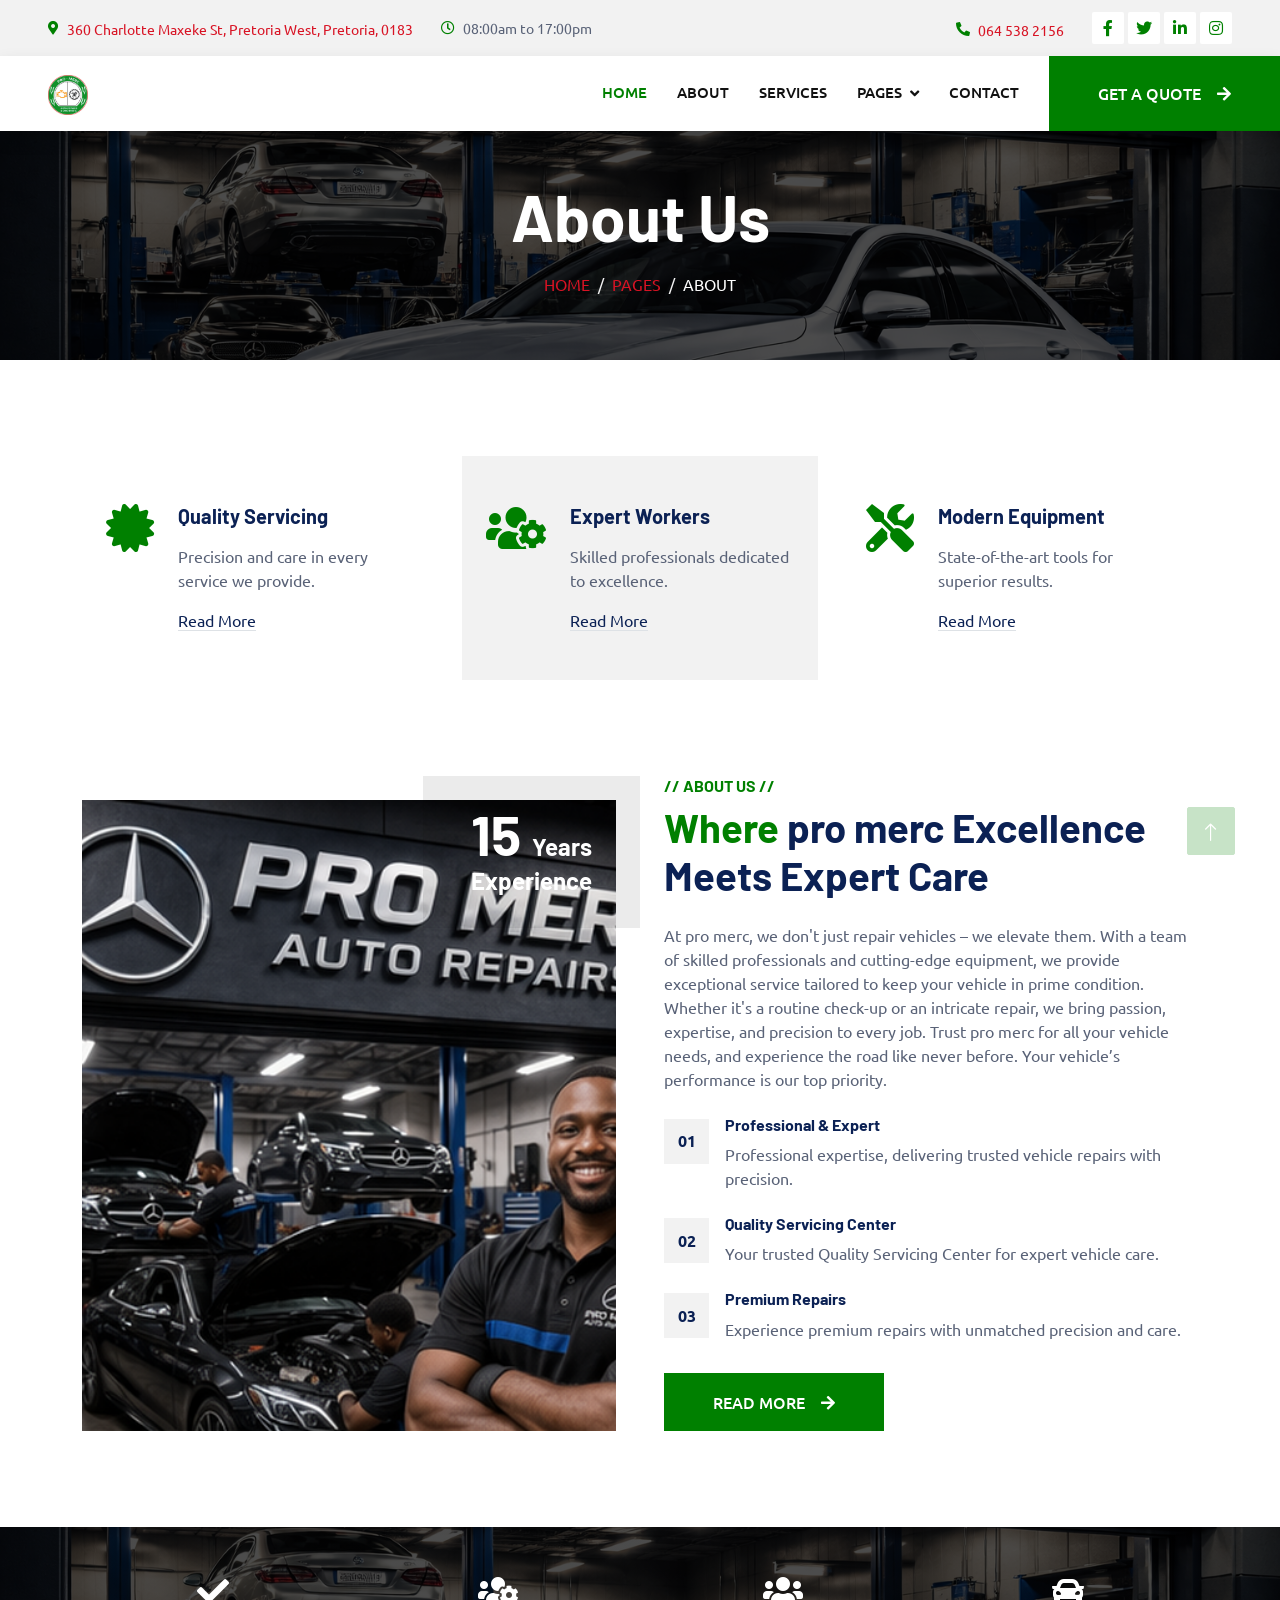
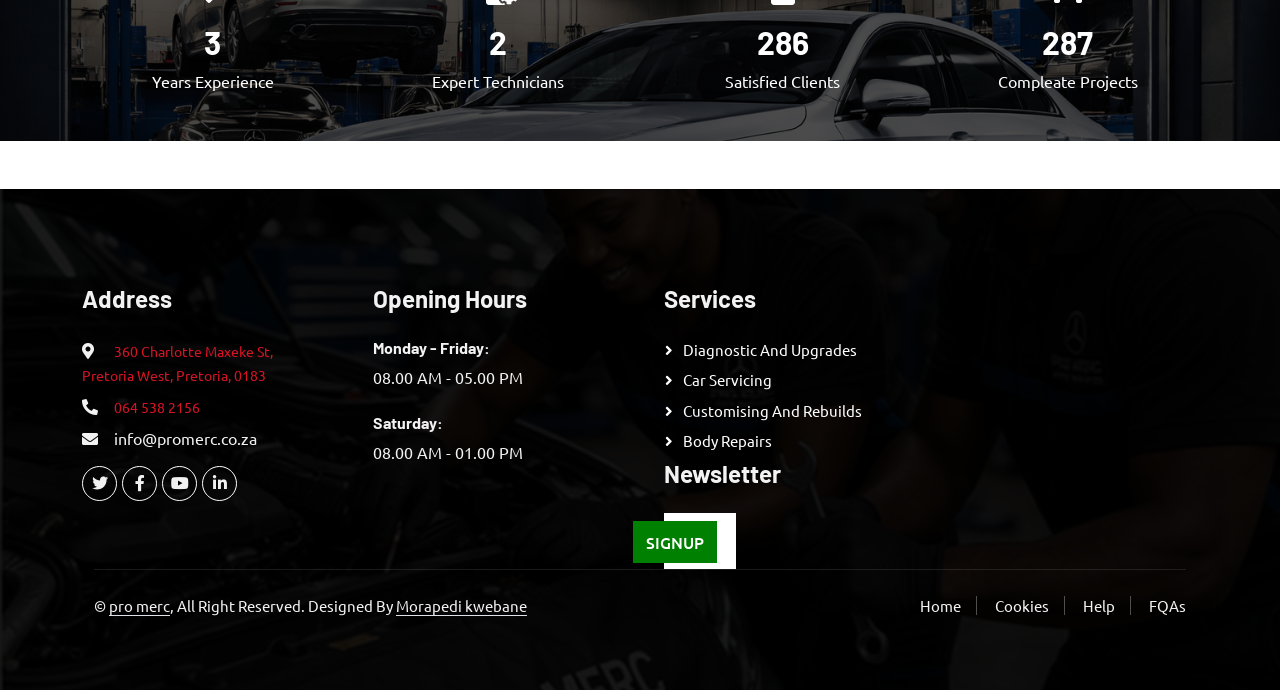
<file: about.html>
<!DOCTYPE html>
<html lang="en">

<head>
    <meta charset="utf-8">
    <title>promerc</title>
    <meta content="width=device-width, initial-scale=1.0" name="viewport">
    <meta content="" name="keywords">
    <meta content="" name="description">

    <!-- Favicon -->
    <link href="img/favicon.ico" rel="icon">

    <!-- Google Web Fonts -->
    <link rel="preconnect" href="https://fonts.googleapis.com">
    <link rel="preconnect" href="https://fonts.gstatic.com" crossorigin>
    <link href="https://fonts.googleapis.com/css2?family=Barlow:wght@600;700&family=Ubuntu:wght@400;500&display=swap" rel="stylesheet"> 

    <!-- Icon Font Stylesheet -->
    <link href="https://cdnjs.cloudflare.com/ajax/libs/font-awesome/5.10.0/css/all.min.css" rel="stylesheet">
    <link href="https://cdn.jsdelivr.net/npm/bootstrap-icons@1.4.1/font/bootstrap-icons.css" rel="stylesheet">

    <!-- Libraries Stylesheet -->
    <link href="lib/animate/animate.min.css" rel="stylesheet">
    <link href="lib/owlcarousel/assets/owl.carousel.min.css" rel="stylesheet">
    <link href="lib/tempusdominus/css/tempusdominus-bootstrap-4.min.css" rel="stylesheet" />

    <!-- Customized Bootstrap Stylesheet -->
    <link href="css/bootstrap.min.css" rel="stylesheet">

    <!-- Template Stylesheet -->
    <link href="css/style.css" rel="stylesheet">
</head>

<body>
    <!-- Spinner Start -->
    <div id="spinner" class="show bg-white position-fixed translate-middle w-100 vh-100 top-50 start-50 d-flex align-items-center justify-content-center">
        <div class="spinner-border text-primary" style="width: 3rem; height: 3rem;" role="status">
            <span class="sr-only">Loading...</span>
        </div>
    </div>
    <!-- Spinner End -->


    <!-- Topbar Start -->
      <div class="container-fluid bg-light p-0">
        <div class="row gx-0 d-none d-lg-flex">
            <div class="col-lg-7 px-5 text-start">
                <div class="h-100 d-inline-flex align-items-center py-3 me-4">
                    <small class="fa fa-map-marker-alt text-primary me-2"></small>
                    <div class="address">
  <a href="https://maps.app.goo.gl/BzoNgQ4BVN9763So7" target="_blank">
    <small> 360 Charlotte Maxeke St, Pretoria West, Pretoria, 0183  </small>
  </a>
</div>
                </div>
                <div class="h-100 d-inline-flex align-items-center py-3">
                    <small class="far fa-clock text-primary me-2"></small>
                    <small>08:00am to 17:00pm</small>
                </div>
            </div>
            <div class="col-lg-5 px-5 text-end">
                <div class="h-100 d-inline-flex align-items-center py-3 me-4">
                    <small class="fa fa-phone-alt text-primary me-2"></small>
                    <a href="tel:+27645382156"><small>064 538 2156</small></a>
                </div>
                <div class="h-100 d-inline-flex align-items-center">
                    <a class="btn btn-sm-square bg-white text-primary me-1" href=""><i class="fab fa-facebook-f"></i></a>
                    <a class="btn btn-sm-square bg-white text-primary me-1" href=""><i class="fab fa-twitter"></i></a>
                    <a class="btn btn-sm-square bg-white text-primary me-1" href=""><i class="fab fa-linkedin-in"></i></a>
                    <a class="btn btn-sm-square bg-white text-primary me-0" href=""><i class="fab fa-instagram"></i></a>
                </div>
            </div>
        </div>
    </div>
    <!-- Topbar End -->


    <!-- Navbar Start -->
    <nav class="navbar navbar-expand-lg bg-white navbar-light shadow sticky-top p-0">
        <a href="index.html" class="navbar-brand d-flex align-items-center px-4 px-lg-5">
             <h2 class="m-0 text-primary"> <img src="img/promerc.jpg" alt="Logo" style="height: 40px; width: auto; max-width: 100%;"></h2>
        </a>
        <button type="button" class="navbar-toggler me-4" data-bs-toggle="collapse" data-bs-target="#navbarCollapse">
            <span class="navbar-toggler-icon"></span>
        </button>
        <div class="collapse navbar-collapse" id="navbarCollapse">
            <div class="navbar-nav ms-auto p-4 p-lg-0">
                <a href="index.html" class="nav-item nav-link active">Home</a>
                <a href="about.html" class="nav-item nav-link">About</a>
                <a href="service.html" class="nav-item nav-link">Services</a>
                <div class="nav-item dropdown">
                    <a href="#" class="nav-link dropdown-toggle" data-bs-toggle="dropdown">Pages</a>
                    <div class="dropdown-menu fade-up m-0">
                        <a href="contact.html" class="dropdown-item">Booking</a>
                        
                    </div>
                </div>
                <a href="contact.html" class="nav-item nav-link">Contact</a>
            </div>
            <a href="" class="btn btn-primary py-4 px-lg-5 d-none d-lg-block">Get A Quote<i class="fa fa-arrow-right ms-3"></i></a>
        </div>
    </nav>
    <!-- Navbar End -->


    <!-- Page Header Start -->
    <div class="container-fluid page-header mb-5 p-0" style="background-image: url(img/pro1.png);">
        <div class="container-fluid page-header-inner py-5">
            <div class="container text-center">
                <h1 class="display-3 text-white mb-3 animated slideInDown">About Us</h1>
                <nav aria-label="breadcrumb">
                    <ol class="breadcrumb justify-content-center text-uppercase">
                        <li class="breadcrumb-item"><a href="#">Home</a></li>
                        <li class="breadcrumb-item"><a href="#">Pages</a></li>
                        <li class="breadcrumb-item text-white active" aria-current="page">About</li>
                    </ol>
                </nav>
            </div>
        </div>
    </div>
    <!-- Page Header End -->


    <!-- Service Start -->
    <div class="container-xxl py-5">
        <div class="container">
            <div class="row g-4">
                <div class="col-lg-4 col-md-6 wow fadeInUp" data-wow-delay="0.1s">
                    <div class="d-flex py-5 px-4">
                        <i class="fa fa-certificate fa-3x text-primary flex-shrink-0"></i>
                        <div class="ps-4">
                            <h5 class="mb-3">Quality Servicing</h5>
                            <p>Precision and care in every service we provide.</p>
                            <a class="text-secondary border-bottom" href="">Read More</a>
                        </div>
                    </div>
                </div>
                <div class="col-lg-4 col-md-6 wow fadeInUp" data-wow-delay="0.3s">
                    <div class="d-flex bg-light py-5 px-4">
                        <i class="fa fa-users-cog fa-3x text-primary flex-shrink-0"></i>
                        <div class="ps-4">
                            <h5 class="mb-3">Expert Workers</h5>
                            <p>Skilled professionals dedicated to excellence.</p>
                            <a class="text-secondary border-bottom" href="">Read More</a>
                        </div>
                    </div>
                </div>
                <div class="col-lg-4 col-md-6 wow fadeInUp" data-wow-delay="0.5s">
                    <div class="d-flex py-5 px-4">
                        <i class="fa fa-tools fa-3x text-primary flex-shrink-0"></i>
                        <div class="ps-4">
                            <h5 class="mb-3">Modern Equipment</h5>
                            <p>State-of-the-art tools for superior results.</p>
                            <a class="text-secondary border-bottom" href="">Read More</a>
                        </div>
                    </div>
                </div>
            </div>
        </div>
    </div>
    <!-- Service End -->


    <!-- About Start -->
    <div class="container-xxl py-5">
        <div class="container">
            <div class="row g-5">
                <div class="col-lg-6 pt-4" style="min-height: 400px;">
                    <div class="position-relative h-100 wow fadeIn" data-wow-delay="0.1s">
                        <img class="position-absolute img-fluid w-100 h-100" src="img/pro7.png" style="object-fit: cover;" alt="">
                        <div class="position-absolute top-0 end-0 mt-n4 me-n4 py-4 px-5" style="background: rgba(0, 0, 0, .08);">
                            <h1 class="display-4 text-white mb-0">15 <span class="fs-4">Years</span></h1>
                            <h4 class="text-white">Experience</h4>
                        </div>
                    </div>
                </div>
                <div class="col-lg-6">
                    <h6 class="text-primary text-uppercase">// About Us //</h6>
                    <h1 class="mb-4"><span class="text-primary">Where </span> pro merc Excellence Meets Expert Care</h1>
                    <p class="mb-4">At pro merc, we don't just repair vehicles – we elevate them. With a team of skilled professionals and cutting-edge equipment, we provide exceptional service tailored to keep your vehicle in prime condition. Whether it's a routine check-up or an intricate repair, we bring passion, expertise, and precision to every job. Trust pro merc for all your vehicle needs, and experience the road like never before. Your vehicle’s performance is our top priority.</p>
                    <div class="row g-4 mb-3 pb-3">
                        <div class="col-12 wow fadeIn" data-wow-delay="0.1s">
                            <div class="d-flex">
                                <div class="bg-light d-flex flex-shrink-0 align-items-center justify-content-center mt-1" style="width: 45px; height: 45px;">
                                    <span class="fw-bold text-secondary">01</span>
                                </div>
                                <div class="ps-3">
                                    <h6>Professional & Expert</h6>
                                    <span>Professional expertise, delivering trusted vehicle repairs with precision.</span>
                                </div>
                            </div>
                        </div>
                        <div class="col-12 wow fadeIn" data-wow-delay="0.3s">
                            <div class="d-flex">
                                <div class="bg-light d-flex flex-shrink-0 align-items-center justify-content-center mt-1" style="width: 45px; height: 45px;">
                                    <span class="fw-bold text-secondary">02</span>
                                </div>
                                <div class="ps-3">
                                    <h6>Quality Servicing Center</h6>
                                    <span>Your trusted Quality Servicing Center for expert vehicle care.</span>
                                </div>
                            </div>
                        </div>
                        <div class="col-12 wow fadeIn" data-wow-delay="0.5s">
                            <div class="d-flex">
                                <div class="bg-light d-flex flex-shrink-0 align-items-center justify-content-center mt-1" style="width: 45px; height: 45px;">
                                    <span class="fw-bold text-secondary">03</span>
                                </div>
                                <div class="ps-3">
                                    <h6>Premium Repairs</h6>
                                    <span>Experience premium repairs with unmatched precision and care.</span>
                                </div>
                            </div>
                        </div>
                    </div>
                    <a href="" class="btn btn-primary py-3 px-5">Read More<i class="fa fa-arrow-right ms-3"></i></a>
                </div>
            </div>
        </div>
    </div>
    <!-- About End -->


    <!-- Fact Start -->
     <div class="container-fluid fact bg-dark my-5 py-5">
        <div class="container">
            <div class="row g-4">
                <div class="col-md-6 col-lg-3 text-center wow fadeIn" data-wow-delay="0.1s">
                    <i class="fa fa-check fa-2x text-white mb-3"></i>
                    <h2 class="text-white mb-2" data-toggle="counter-up">15</h2>
                    <p class="text-white mb-0">Years Experience</p>
                </div>
                <div class="col-md-6 col-lg-3 text-center wow fadeIn" data-wow-delay="0.3s">
                    <i class="fa fa-users-cog fa-2x text-white mb-3"></i>
                    <h2 class="text-white mb-2" data-toggle="counter-up">8</h2>
                    <p class="text-white mb-0">Expert Technicians</p>
                </div>
                <div class="col-md-6 col-lg-3 text-center wow fadeIn" data-wow-delay="0.5s">
                    <i class="fa fa-users fa-2x text-white mb-3"></i>
                    <h2 class="text-white mb-2" data-toggle="counter-up">1302</h2>
                    <p class="text-white mb-0">Satisfied Clients</p>
                </div>
                <div class="col-md-6 col-lg-3 text-center wow fadeIn" data-wow-delay="0.7s">
                    <i class="fa fa-car fa-2x text-white mb-3"></i>
                    <h2 class="text-white mb-2" data-toggle="counter-up">1305</h2>
                    <p class="text-white mb-0">Compleate Projects</p>
                </div>
            </div>
        </div>
    </div>
    <!-- Fact End -->


    <!-- Team Start -->
  
    <!-- Team End -->
        

    <!-- Footer Start -->
     <div class="container-fluid bg-dark text-light footer pt-5 mt-5 wow fadeIn" data-wow-delay="0.1s">
        <div class="container py-5">
            <div class="row g-5">
                <div class="col-lg-3 col-md-6">
                    <h4 class="text-light mb-4">Address</h4>
                    <p class="mb-2"><i class="fa fa-map-marker-alt me-3"></i> <a href="https://maps.app.goo.gl/BzoNgQ4BVN9763So7" target="_blank">
    <small> 360 Charlotte Maxeke St, Pretoria West, Pretoria, 0183 </small>
  </a></p>
                    <p class="mb-2"><i class="fa fa-phone-alt me-3"></i><a href="tel:+27722284586"><small>064 538 2156</small></a></p>
                    <p class="mb-2"><i class="fa fa-envelope me-3"></i>info@promerc.co.za</p>
                    <div class="d-flex pt-2">
                        <a class="btn btn-outline-light btn-social" href=""><i class="fab fa-twitter"></i></a>
                        <a class="btn btn-outline-light btn-social" href=""><i class="fab fa-facebook-f"></i></a>
                        <a class="btn btn-outline-light btn-social" href=""><i class="fab fa-youtube"></i></a>
                        <a class="btn btn-outline-light btn-social" href=""><i class="fab fa-linkedin-in"></i></a>
                    </div>
                </div>
                <div class="col-lg-3 col-md-6">
                    <h4 class="text-light mb-4">Opening Hours</h4>
                    <h6 class="text-light">Monday - Friday:</h6>
                    <p class="mb-4">08.00 AM - 05.00 PM</p>
                    <h6 class="text-light">Saturday:</h6>
                    <p class="mb-0">08.00 AM - 01.00 PM</p>
                </div>
                <div class="col-lg-3 col-md-6">
                    <h4 class="text-light mb-4">Services</h4>
                    <a class="btn btn-link" href="">Diagnostic And Upgrades</a>
                    <a class="btn btn-link" href="">Car Servicing</a>
                    <a class="btn btn-link" href="">Customising And Rebuilds</a>
                    <a class="btn btn-link" href="">Body Repairs</a>
                    
                <div class="col-lg-3 col-md-6">
                    <h4 class="text-light mb-4">Newsletter</h4>
                    <p></p>
                    <div class="position-relative mx-auto" style="max-width: 400px;">
                        <input class="form-control border-0 w-100 py-3 ps-4 pe-5" type="text" placeholder="Your email">
                        <button type="button" class="btn btn-primary py-2 position-absolute top-0 end-0 mt-2 me-2">SignUp</button>
                    </div>
                </div>
            </div>
        </div>
        <div class="container">
            <div class="copyright">
                <div class="row">
                    <div class="col-md-6 text-center text-md-start mb-3 mb-md-0">
                        &copy; <a class="border-bottom" href="#">pro merc</a>, All Right Reserved.

                      
                        Designed By <a class="border-bottom" href="">Morapedi kwebane</a>
                        
                    </div>
                    <div class="col-md-6 text-center text-md-end">
                        <div class="footer-menu">
                            <a href="">Home</a>
                            <a href="">Cookies</a>
                            <a href="">Help</a>
                            <a href="">FQAs</a>
                        </div>
                    </div>
                </div>
            </div>
        </div>
    </div>
    <!-- Footer End -->


    <!-- Back to Top -->
    <a href="#" class="btn btn-lg btn-primary btn-lg-square back-to-top"><i class="bi bi-arrow-up"></i></a>


    <!-- JavaScript Libraries -->
    <script src="https://code.jquery.com/jquery-3.4.1.min.js"></script>
    <script src="https://cdn.jsdelivr.net/npm/bootstrap@5.0.0/dist/js/bootstrap.bundle.min.js"></script>
    <script src="lib/wow/wow.min.js"></script>
    <script src="lib/easing/easing.min.js"></script>
    <script src="lib/waypoints/waypoints.min.js"></script>
    <script src="lib/counterup/counterup.min.js"></script>
    <script src="lib/owlcarousel/owl.carousel.min.js"></script>
    <script src="lib/tempusdominus/js/moment.min.js"></script>
    <script src="lib/tempusdominus/js/moment-timezone.min.js"></script>
    <script src="lib/tempusdominus/js/tempusdominus-bootstrap-4.min.js"></script>

    <!-- Template Javascript -->
    <script src="js/main.js"></script>
</body>

</html>
</file>
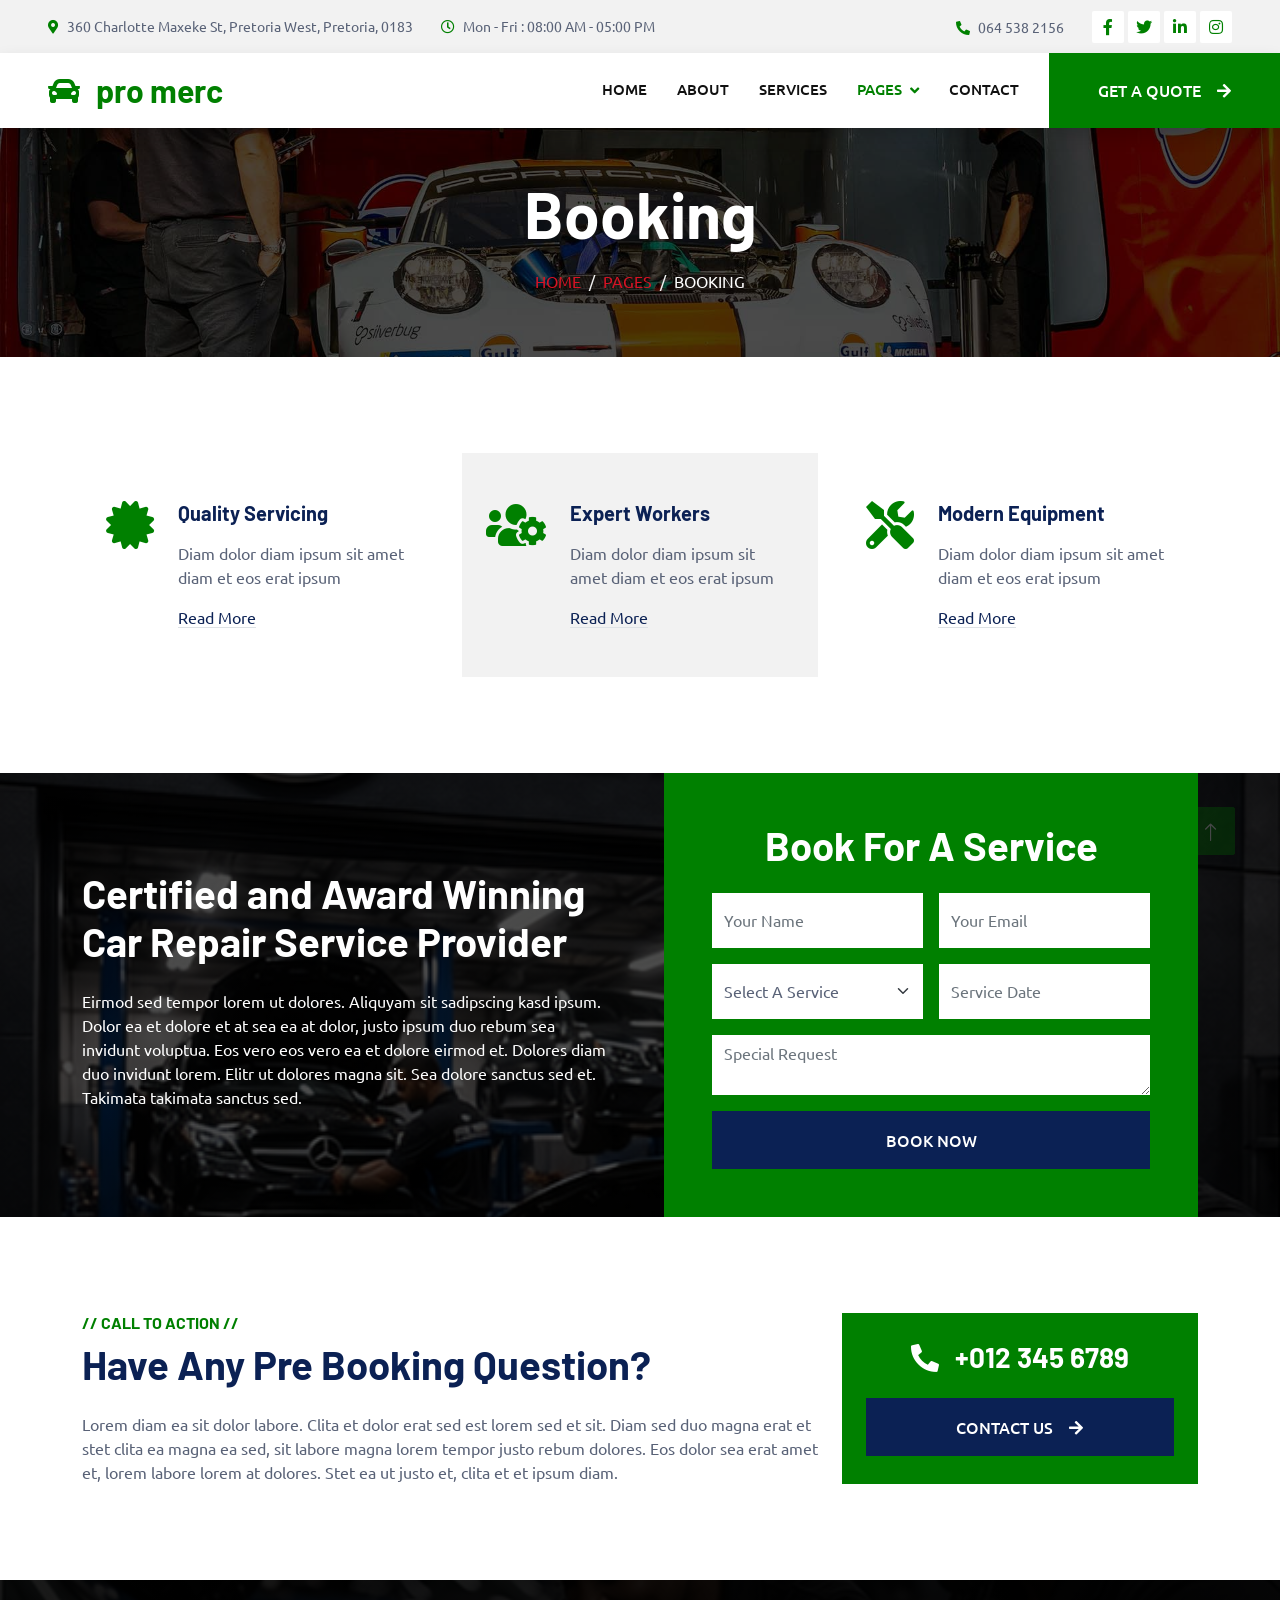
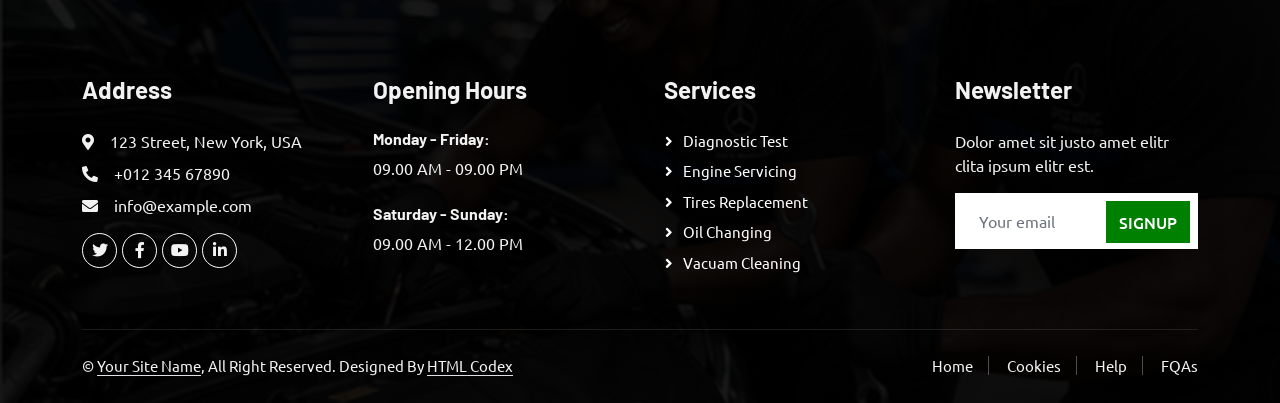
<file: booking.html>
<!DOCTYPE html>
<html lang="en">

<head>
    <meta charset="utf-8">
    <title>promerc</title>
    <meta content="width=device-width, initial-scale=1.0" name="viewport">
    <meta content="" name="keywords">
    <meta content="" name="description">

    <!-- Favicon -->
    <link href="img/favicon.ico" rel="icon">

    <!-- Google Web Fonts -->
    <link rel="preconnect" href="https://fonts.googleapis.com">
    <link rel="preconnect" href="https://fonts.gstatic.com" crossorigin>
    <link href="https://fonts.googleapis.com/css2?family=Barlow:wght@600;700&family=Ubuntu:wght@400;500&display=swap" rel="stylesheet"> 

    <!-- Icon Font Stylesheet -->
    <link href="https://cdnjs.cloudflare.com/ajax/libs/font-awesome/5.10.0/css/all.min.css" rel="stylesheet">
    <link href="https://cdn.jsdelivr.net/npm/bootstrap-icons@1.4.1/font/bootstrap-icons.css" rel="stylesheet">

    <!-- Libraries Stylesheet -->
    <link href="lib/animate/animate.min.css" rel="stylesheet">
    <link href="lib/owlcarousel/assets/owl.carousel.min.css" rel="stylesheet">
    <link href="lib/tempusdominus/css/tempusdominus-bootstrap-4.min.css" rel="stylesheet" />

    <!-- Customized Bootstrap Stylesheet -->
    <link href="css/bootstrap.min.css" rel="stylesheet">

    <!-- Template Stylesheet -->
    <link href="css/style.css" rel="stylesheet">
</head>

<body>
    <!-- Spinner Start -->
    <div id="spinner" class="show bg-white position-fixed translate-middle w-100 vh-100 top-50 start-50 d-flex align-items-center justify-content-center">
        <div class="spinner-border text-primary" style="width: 3rem; height: 3rem;" role="status">
            <span class="sr-only">Loading...</span>
        </div>
    </div>
    <!-- Spinner End -->


    <!-- Topbar Start -->
    <div class="container-fluid bg-light p-0">
        <div class="row gx-0 d-none d-lg-flex">
            <div class="col-lg-7 px-5 text-start">
                <div class="h-100 d-inline-flex align-items-center py-3 me-4">
                    <small class="fa fa-map-marker-alt text-primary me-2"></small>
                    <small> 360 Charlotte Maxeke St, Pretoria West, Pretoria, 0183  </small>
                </div>
                <div class="h-100 d-inline-flex align-items-center py-3">
                    <small class="far fa-clock text-primary me-2"></small>
                    <small>Mon - Fri : 08:00 AM - 05:00 PM</small>
                </div>
            </div>
            <div class="col-lg-5 px-5 text-end">
                <div class="h-100 d-inline-flex align-items-center py-3 me-4">
                    <small class="fa fa-phone-alt text-primary me-2"></small>
                    <small>064 538 2156</small>
                </div>
                <div class="h-100 d-inline-flex align-items-center">
                    <a class="btn btn-sm-square bg-white text-primary me-1" href=""><i class="fab fa-facebook-f"></i></a>
                    <a class="btn btn-sm-square bg-white text-primary me-1" href=""><i class="fab fa-twitter"></i></a>
                    <a class="btn btn-sm-square bg-white text-primary me-1" href=""><i class="fab fa-linkedin-in"></i></a>
                    <a class="btn btn-sm-square bg-white text-primary me-0" href=""><i class="fab fa-instagram"></i></a>
                </div>
            </div>
        </div>
    </div>
    <!-- Topbar End -->


    <!-- Navbar Start -->
    <nav class="navbar navbar-expand-lg bg-white navbar-light shadow sticky-top p-0">
        <a href="index.html" class="navbar-brand d-flex align-items-center px-4 px-lg-5">
            <h2 class="m-0 text-primary"><i class="fa fa-car me-3"></i>pro merc</h2>
        </a>
        <button type="button" class="navbar-toggler me-4" data-bs-toggle="collapse" data-bs-target="#navbarCollapse">
            <span class="navbar-toggler-icon"></span>
        </button>
        <div class="collapse navbar-collapse" id="navbarCollapse">
            <div class="navbar-nav ms-auto p-4 p-lg-0">
                <a href="index.html" class="nav-item nav-link">Home</a>
                <a href="about.html" class="nav-item nav-link">About</a>
                <a href="service.html" class="nav-item nav-link">Services</a>
                <div class="nav-item dropdown">
                    <a href="#" class="nav-link dropdown-toggle active" data-bs-toggle="dropdown">Pages</a>
                    <div class="dropdown-menu fade-up m-0">
                        <a href="booking.html" class="dropdown-item active">Booking</a>
                        <a href="team.html" class="dropdown-item">Technicians</a>
                        <a href="testimonial.html" class="dropdown-item">Testimonial</a>
                        <a href="404.html" class="dropdown-item">404 Page</a>
                    </div>
                </div>
                <a href="contact.html" class="nav-item nav-link">Contact</a>
            </div>
            <a href="" class="btn btn-primary py-4 px-lg-5 d-none d-lg-block">Get A Quote<i class="fa fa-arrow-right ms-3"></i></a>
        </div>
    </nav>
    <!-- Navbar End -->


    <!-- Page Header Start -->
    <div class="container-fluid page-header mb-5 p-0" style="background-image: url(img/carousel-bg-1.jpg);">
        <div class="container-fluid page-header-inner py-5">
            <div class="container text-center">
                <h1 class="display-3 text-white mb-3 animated slideInDown">Booking</h1>
                <nav aria-label="breadcrumb">
                    <ol class="breadcrumb justify-content-center text-uppercase">
                        <li class="breadcrumb-item"><a href="#">Home</a></li>
                        <li class="breadcrumb-item"><a href="#">Pages</a></li>
                        <li class="breadcrumb-item text-white active" aria-current="page">Booking</li>
                    </ol>
                </nav>
            </div>
        </div>
    </div>
    <!-- Page Header End -->


    <!-- Service Start -->
    <div class="container-xxl py-5">
        <div class="container">
            <div class="row g-4">
                <div class="col-lg-4 col-md-6 wow fadeInUp" data-wow-delay="0.1s">
                    <div class="d-flex py-5 px-4">
                        <i class="fa fa-certificate fa-3x text-primary flex-shrink-0"></i>
                        <div class="ps-4">
                            <h5 class="mb-3">Quality Servicing</h5>
                            <p>Diam dolor diam ipsum sit amet diam et eos erat ipsum</p>
                            <a class="text-secondary border-bottom" href="">Read More</a>
                        </div>
                    </div>
                </div>
                <div class="col-lg-4 col-md-6 wow fadeInUp" data-wow-delay="0.3s">
                    <div class="d-flex bg-light py-5 px-4">
                        <i class="fa fa-users-cog fa-3x text-primary flex-shrink-0"></i>
                        <div class="ps-4">
                            <h5 class="mb-3">Expert Workers</h5>
                            <p>Diam dolor diam ipsum sit amet diam et eos erat ipsum</p>
                            <a class="text-secondary border-bottom" href="">Read More</a>
                        </div>
                    </div>
                </div>
                <div class="col-lg-4 col-md-6 wow fadeInUp" data-wow-delay="0.5s">
                    <div class="d-flex py-5 px-4">
                        <i class="fa fa-tools fa-3x text-primary flex-shrink-0"></i>
                        <div class="ps-4">
                            <h5 class="mb-3">Modern Equipment</h5>
                            <p>Diam dolor diam ipsum sit amet diam et eos erat ipsum</p>
                            <a class="text-secondary border-bottom" href="">Read More</a>
                        </div>
                    </div>
                </div>
            </div>
        </div>
    </div>
    <!-- Service End -->


    <!-- Booking Start -->
    <div class="container-fluid bg-secondary booking my-5 wow fadeInUp" data-wow-delay="0.1s">
        <div class="container">
            <div class="row gx-5">
                <div class="col-lg-6 py-5">
                    <div class="py-5">
                        <h1 class="text-white mb-4">Certified and Award Winning Car Repair Service Provider</h1>
                        <p class="text-white mb-0">Eirmod sed tempor lorem ut dolores. Aliquyam sit sadipscing kasd ipsum. Dolor ea et dolore et at sea ea at dolor, justo ipsum duo rebum sea invidunt voluptua. Eos vero eos vero ea et dolore eirmod et. Dolores diam duo invidunt lorem. Elitr ut dolores magna sit. Sea dolore sanctus sed et. Takimata takimata sanctus sed.</p>
                    </div>
                </div>
                <div class="col-lg-6">
                    <div class="bg-primary h-100 d-flex flex-column justify-content-center text-center p-5 wow zoomIn" data-wow-delay="0.6s">
                        <h1 class="text-white mb-4">Book For A Service</h1>
                        <form>
                            <div class="row g-3">
                                <div class="col-12 col-sm-6">
                                    <input type="text" class="form-control border-0" placeholder="Your Name" style="height: 55px;">
                                </div>
                                <div class="col-12 col-sm-6">
                                    <input type="email" class="form-control border-0" placeholder="Your Email" style="height: 55px;">
                                </div>
                                <div class="col-12 col-sm-6">
                                    <select class="form-select border-0" style="height: 55px;">
                                        <option selected>Select A Service</option>
                                        <option value="1">Service 1</option>
                                        <option value="2">Service 2</option>
                                        <option value="3">Service 3</option>
                                    </select>
                                </div>
                                <div class="col-12 col-sm-6">
                                    <div class="date" id="date1" data-target-input="nearest">
                                        <input type="text"
                                            class="form-control border-0 datetimepicker-input"
                                            placeholder="Service Date" data-target="#date1" data-toggle="datetimepicker" style="height: 55px;">
                                    </div>
                                </div>
                                <div class="col-12">
                                    <textarea class="form-control border-0" placeholder="Special Request"></textarea>
                                </div>
                                <div class="col-12">
                                    <button class="btn btn-secondary w-100 py-3" type="submit">Book Now</button>
                                </div>
                            </div>
                        </form>
                    </div>
                </div>
            </div>
        </div>
    </div>
    <!-- Booking End -->


    <!-- Call To Action Start -->
    <div class="container-xxl py-5 wow fadeInUp" data-wow-delay="0.1s">
        <div class="container">
            <div class="row g-4">
                <div class="col-lg-8 col-md-6">
                    <h6 class="text-primary text-uppercase">// Call To Action //</h6>
                    <h1 class="mb-4">Have Any Pre Booking Question?</h1>
                    <p class="mb-0">Lorem diam ea sit dolor labore. Clita et dolor erat sed est lorem sed et sit. Diam sed duo magna erat et stet clita ea magna ea sed, sit labore magna lorem tempor justo rebum dolores. Eos dolor sea erat amet et, lorem labore lorem at dolores. Stet ea ut justo et, clita et et ipsum diam.</p>
                </div>
                <div class="col-lg-4 col-md-6">
                    <div class="bg-primary d-flex flex-column justify-content-center text-center h-100 p-4">
                        <h3 class="text-white mb-4"><i class="fa fa-phone-alt me-3"></i>+012 345 6789</h3>
                        <a href="" class="btn btn-secondary py-3 px-5">Contact Us<i class="fa fa-arrow-right ms-3"></i></a>
                    </div>
                </div>
            </div>
        </div>
    </div>
    <!-- Call To Action End -->


    <!-- Footer Start -->
    <div class="container-fluid bg-dark text-light footer pt-5 mt-5 wow fadeIn" data-wow-delay="0.1s">
        <div class="container py-5">
            <div class="row g-5">
                <div class="col-lg-3 col-md-6">
                    <h4 class="text-light mb-4">Address</h4>
                    <p class="mb-2"><i class="fa fa-map-marker-alt me-3"></i>123 Street, New York, USA</p>
                    <p class="mb-2"><i class="fa fa-phone-alt me-3"></i>+012 345 67890</p>
                    <p class="mb-2"><i class="fa fa-envelope me-3"></i>info@example.com</p>
                    <div class="d-flex pt-2">
                        <a class="btn btn-outline-light btn-social" href=""><i class="fab fa-twitter"></i></a>
                        <a class="btn btn-outline-light btn-social" href=""><i class="fab fa-facebook-f"></i></a>
                        <a class="btn btn-outline-light btn-social" href=""><i class="fab fa-youtube"></i></a>
                        <a class="btn btn-outline-light btn-social" href=""><i class="fab fa-linkedin-in"></i></a>
                    </div>
                </div>
                <div class="col-lg-3 col-md-6">
                    <h4 class="text-light mb-4">Opening Hours</h4>
                    <h6 class="text-light">Monday - Friday:</h6>
                    <p class="mb-4">09.00 AM - 09.00 PM</p>
                    <h6 class="text-light">Saturday - Sunday:</h6>
                    <p class="mb-0">09.00 AM - 12.00 PM</p>
                </div>
                <div class="col-lg-3 col-md-6">
                    <h4 class="text-light mb-4">Services</h4>
                    <a class="btn btn-link" href="">Diagnostic Test</a>
                    <a class="btn btn-link" href="">Engine Servicing</a>
                    <a class="btn btn-link" href="">Tires Replacement</a>
                    <a class="btn btn-link" href="">Oil Changing</a>
                    <a class="btn btn-link" href="">Vacuam Cleaning</a>
                </div>
                <div class="col-lg-3 col-md-6">
                    <h4 class="text-light mb-4">Newsletter</h4>
                    <p>Dolor amet sit justo amet elitr clita ipsum elitr est.</p>
                    <div class="position-relative mx-auto" style="max-width: 400px;">
                        <input class="form-control border-0 w-100 py-3 ps-4 pe-5" type="text" placeholder="Your email">
                        <button type="button" class="btn btn-primary py-2 position-absolute top-0 end-0 mt-2 me-2">SignUp</button>
                    </div>
                </div>
            </div>
        </div>
        <div class="container">
            <div class="copyright">
                <div class="row">
                    <div class="col-md-6 text-center text-md-start mb-3 mb-md-0">
                        &copy; <a class="border-bottom" href="#">Your Site Name</a>, All Right Reserved.

                        <!--/*** This template is free as long as you keep the footer author’s credit link/attribution link/backlink. If you'd like to use the template without the footer author’s credit link/attribution link/backlink, you can purchase the Credit Removal License from "https://htmlcodex.com/credit-removal". Thank you for your support. ***/-->
                        Designed By <a class="border-bottom" href="https://htmlcodex.com">HTML Codex</a>
                    </div>
                    <div class="col-md-6 text-center text-md-end">
                        <div class="footer-menu">
                            <a href="">Home</a>
                            <a href="">Cookies</a>
                            <a href="">Help</a>
                            <a href="">FQAs</a>
                        </div>
                    </div>
                </div>
            </div>
        </div>
    </div>
    <!-- Footer End -->


    <!-- Back to Top -->
    <a href="#" class="btn btn-lg btn-primary btn-lg-square back-to-top"><i class="bi bi-arrow-up"></i></a>


    <!-- JavaScript Libraries -->
    <script src="https://code.jquery.com/jquery-3.4.1.min.js"></script>
    <script src="https://cdn.jsdelivr.net/npm/bootstrap@5.0.0/dist/js/bootstrap.bundle.min.js"></script>
    <script src="lib/wow/wow.min.js"></script>
    <script src="lib/easing/easing.min.js"></script>
    <script src="lib/waypoints/waypoints.min.js"></script>
    <script src="lib/counterup/counterup.min.js"></script>
    <script src="lib/owlcarousel/owl.carousel.min.js"></script>
    <script src="lib/tempusdominus/js/moment.min.js"></script>
    <script src="lib/tempusdominus/js/moment-timezone.min.js"></script>
    <script src="lib/tempusdominus/js/tempusdominus-bootstrap-4.min.js"></script>

    <!-- Template Javascript -->
    <script src="js/main.js"></script>
</body>

</html>
</file>
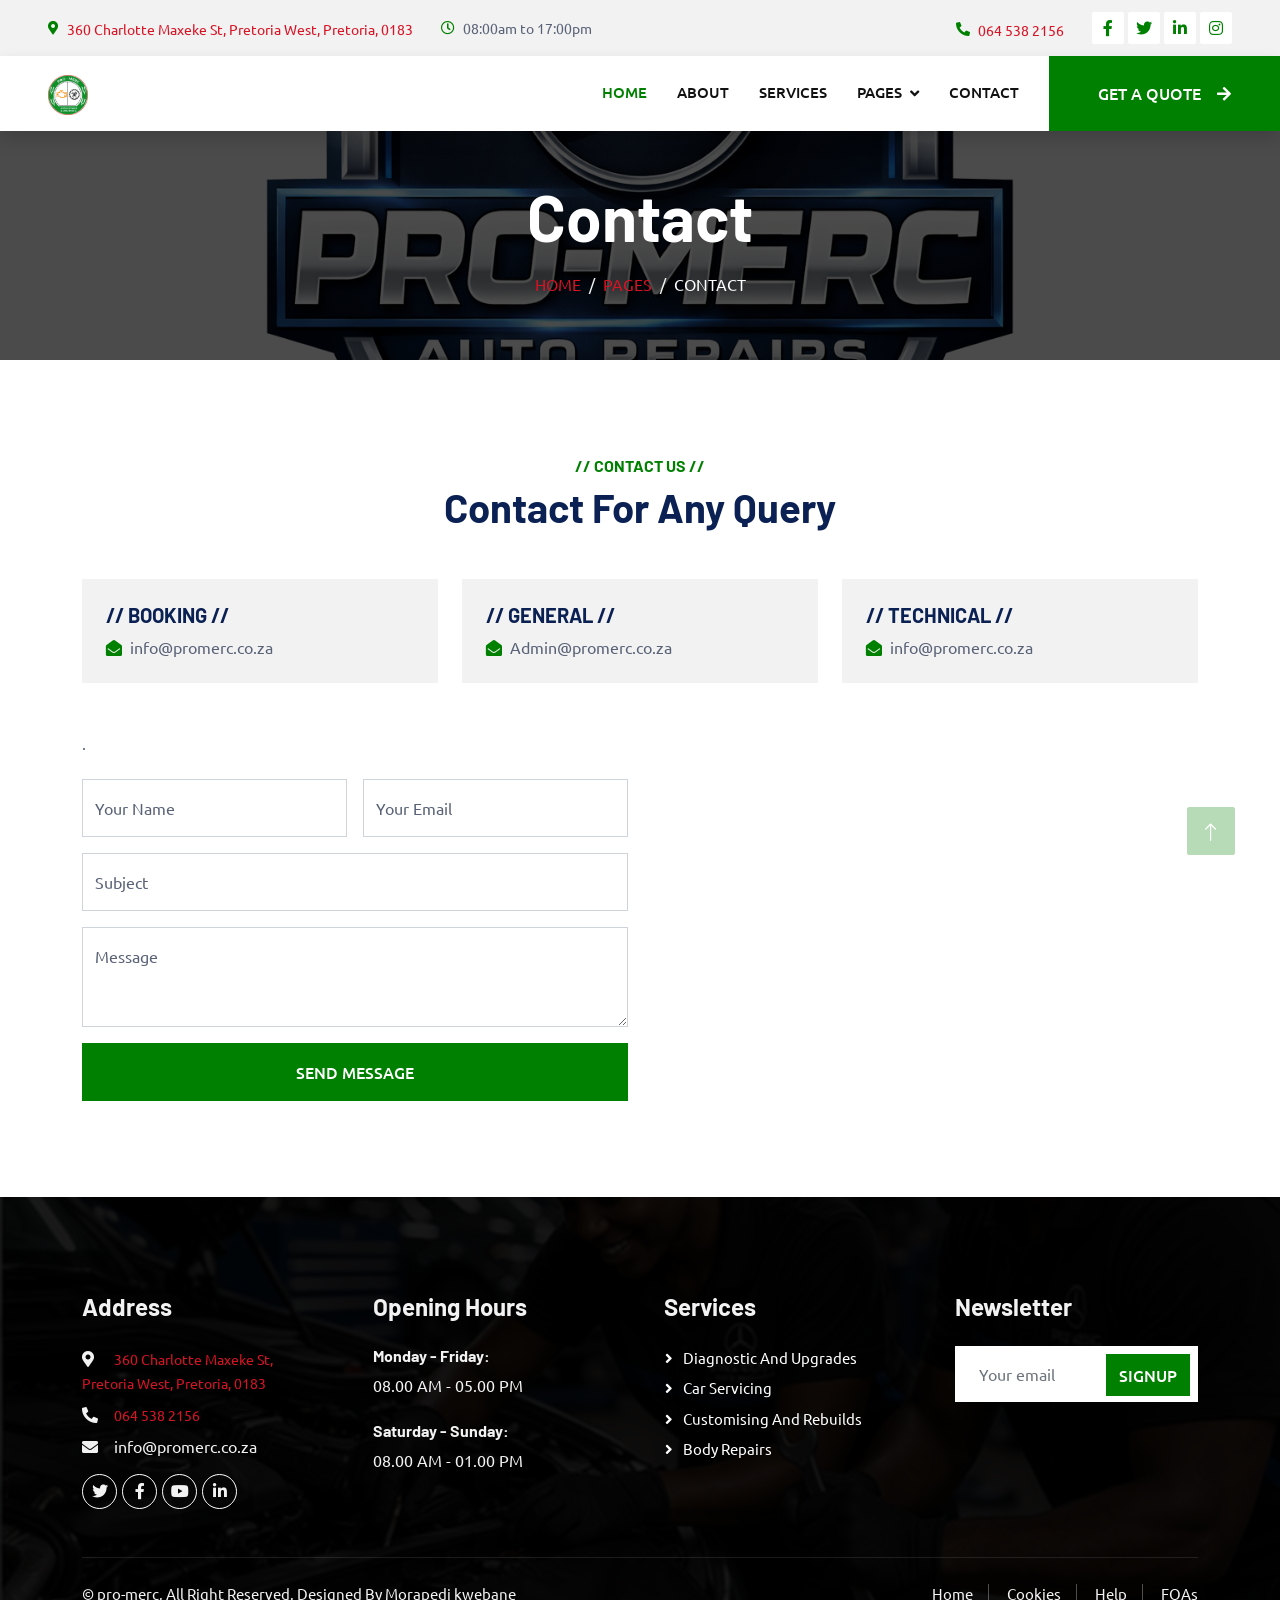
<file: contact.html>
<!DOCTYPE html>
<html lang="en">

<head>
    <meta charset="utf-8">
    <title>pro-merc</title>
    <meta content="width=device-width, initial-scale=1.0" name="viewport">
    <meta content="" name="keywords">
    <meta content="" name="description">

    <!-- Favicon -->
    <link href="img/favicon.ico" rel="icon">

    <!-- Google Web Fonts -->
    <link rel="preconnect" href="https://fonts.googleapis.com">
    <link rel="preconnect" href="https://fonts.gstatic.com" crossorigin>
    <link href="https://fonts.googleapis.com/css2?family=Barlow:wght@600;700&family=Ubuntu:wght@400;500&display=swap" rel="stylesheet"> 

    <!-- Icon Font Stylesheet -->
    <link href="https://cdnjs.cloudflare.com/ajax/libs/font-awesome/5.10.0/css/all.min.css" rel="stylesheet">
    <link href="https://cdn.jsdelivr.net/npm/bootstrap-icons@1.4.1/font/bootstrap-icons.css" rel="stylesheet">

    <!-- Libraries Stylesheet -->
    <link href="lib/animate/animate.min.css" rel="stylesheet">
    <link href="lib/owlcarousel/assets/owl.carousel.min.css" rel="stylesheet">
    <link href="lib/tempusdominus/css/tempusdominus-bootstrap-4.min.css" rel="stylesheet" />

    <!-- Customized Bootstrap Stylesheet -->
    <link href="css/bootstrap.min.css" rel="stylesheet">

    <!-- Template Stylesheet -->
    <link href="css/style.css" rel="stylesheet">
</head>

<body>
    <!-- Spinner Start -->
    <div id="spinner" class="show bg-white position-fixed translate-middle w-100 vh-100 top-50 start-50 d-flex align-items-center justify-content-center">
        <div class="spinner-border text-primary" style="width: 3rem; height: 3rem;" role="status">
            <span class="sr-only">Loading...</span>
        </div>
    </div>
    <!-- Spinner End -->


    <!-- Topbar Start -->
      <div class="container-fluid bg-light p-0">
        <div class="row gx-0 d-none d-lg-flex">
            <div class="col-lg-7 px-5 text-start">
                <div class="h-100 d-inline-flex align-items-center py-3 me-4">
                    <small class="fa fa-map-marker-alt text-primary me-2"></small>
                    <div class="address">
  <a href="https://maps.app.goo.gl/BzoNgQ4BVN9763So7" target="_blank">
    <small> 360 Charlotte Maxeke St, Pretoria West, Pretoria, 0183 </small>
  </a>
</div>
                </div>
                <div class="h-100 d-inline-flex align-items-center py-3">
                    <small class="far fa-clock text-primary me-2"></small>
                    <small>08:00am to 17:00pm</small>
                </div>
            </div>
            <div class="col-lg-5 px-5 text-end">
                <div class="h-100 d-inline-flex align-items-center py-3 me-4">
                    <small class="fa fa-phone-alt text-primary me-2"></small>
                    <a href="tel:+27645382156"><small>064 538 2156</small></a>
                </div>
                <div class="h-100 d-inline-flex align-items-center">
                    <a class="btn btn-sm-square bg-white text-primary me-1" href=""><i class="fab fa-facebook-f"></i></a>
                    <a class="btn btn-sm-square bg-white text-primary me-1" href=""><i class="fab fa-twitter"></i></a>
                    <a class="btn btn-sm-square bg-white text-primary me-1" href=""><i class="fab fa-linkedin-in"></i></a>
                    <a class="btn btn-sm-square bg-white text-primary me-0" href=""><i class="fab fa-instagram"></i></a>
                </div>
            </div>
        </div>
    </div>
    <!-- Topbar End -->


    <!-- Navbar Start -->
    <nav class="navbar navbar-expand-lg bg-white navbar-light shadow sticky-top p-0">
        <a href="index.html" class="navbar-brand d-flex align-items-center px-4 px-lg-5">
             <h2 class="m-0 text-primary"> <img src="img/promerc.jpg" alt="Logo" style="height: 40px; width: auto; max-width: 100%;"></h2>
        </a>
        <button type="button" class="navbar-toggler me-4" data-bs-toggle="collapse" data-bs-target="#navbarCollapse">
            <span class="navbar-toggler-icon"></span>
        </button>
        <div class="collapse navbar-collapse" id="navbarCollapse">
            <div class="navbar-nav ms-auto p-4 p-lg-0">
                <a href="index.html" class="nav-item nav-link active">Home</a>
                <a href="about.html" class="nav-item nav-link">About</a>
                <a href="service.html" class="nav-item nav-link">Services</a>
                <div class="nav-item dropdown">
                    <a href="#" class="nav-link dropdown-toggle" data-bs-toggle="dropdown">Pages</a>
                    <div class="dropdown-menu fade-up m-0">
                        <a href="contact.html" class="dropdown-item">Booking</a>
                       
                    </div>
                </div>
                <a href="contact.html" class="nav-item nav-link">Contact</a>
            </div>
            <a href="" class="btn btn-primary py-4 px-lg-5 d-none d-lg-block">Get A Quote<i class="fa fa-arrow-right ms-3"></i></a>
        </div>
    </nav>
    <!-- Navbar End -->


    <!-- Page Header Start -->
    <div class="container-fluid page-header mb-5 p-0" style="background-image: url(img/pro2.png);">
        <div class="container-fluid page-header-inner py-5">
            <div class="container text-center">
                <h1 class="display-3 text-white mb-3 animated slideInDown">Contact</h1>
                <nav aria-label="breadcrumb">
                    <ol class="breadcrumb justify-content-center text-uppercase">
                        <li class="breadcrumb-item"><a href="#">Home</a></li>
                        <li class="breadcrumb-item"><a href="#">Pages</a></li>
                        <li class="breadcrumb-item text-white active" aria-current="page">Contact</li>
                    </ol>
                </nav>
            </div>
        </div>
    </div>
    <!-- Page Header End -->


    <!-- Contact Start -->
    <div class="container-xxl py-5">
        <div class="container">
            <div class="text-center wow fadeInUp" data-wow-delay="0.1s">
                <h6 class="text-primary text-uppercase">// Contact Us //</h6>
                <h1 class="mb-5">Contact For Any Query</h1>
            </div>
            <div class="row g-4">
                <div class="col-12">
                    <div class="row gy-4">
                        <div class="col-md-4">
                            <div class="bg-light d-flex flex-column justify-content-center p-4">
                                <h5 class="text-uppercase">// Booking //</h5>
                                <p class="m-0"><i class="fa fa-envelope-open text-primary me-2"></i>info@promerc.co.za</p>
                            </div>
                        </div>
                        <div class="col-md-4">
                            <div class="bg-light d-flex flex-column justify-content-center p-4">
                                <h5 class="text-uppercase">// General //</h5>
                                <p class="m-0"><i class="fa fa-envelope-open text-primary me-2"></i>Admin@promerc.co.za</p>
                            </div>
                        </div>
                        <div class="col-md-4">
                            <div class="bg-light d-flex flex-column justify-content-center p-4">
                                <h5 class="text-uppercase">// Technical //</h5>
                                <p class="m-0"><i class="fa fa-envelope-open text-primary me-2"></i>info@promerc.co.za</p>
                            </div>
                        </div>
                    </div>
                </div>
                <div>
                   

                </div>
                <div class="col-md-6">
                    <div class="wow fadeInUp" data-wow-delay="0.2s">
                        <p class="mb-4"><a href="https://htmlcodex.com/contact-form"></a>.</p>
                        <form>
                            <div class="row g-3">
                                <div class="col-md-6">
                                    <div class="form-floating">
                                        <input type="text" class="form-control" id="name" placeholder="Your Name">
                                        <label for="name">Your Name</label>
                                    </div>
                                </div>
                                <div class="col-md-6">
                                    <div class="form-floating">
                                        <input type="email" class="form-control" id="email" placeholder="Your Email">
                                        <label for="email">Your Email</label>
                                    </div>
                                </div>
                                <div class="col-12">
                                    <div class="form-floating">
                                        <input type="text" class="form-control" id="subject" placeholder="Subject">
                                        <label for="subject">Subject</label>
                                    </div>
                                </div>
                                <div class="col-12">
                                    <div class="form-floating">
                                        <textarea class="form-control" placeholder="Leave a message here" id="message" style="height: 100px"></textarea>
                                        <label for="message">Message</label>
                                    </div>
                                </div>
                                <div class="col-12">
                                    <button class="btn btn-primary w-100 py-3" type="submit">Send Message</button>
                                </div>
                            </div>
                        </form>
                    </div>
                </div>
            </div>
        </div>
    </div>
    <!-- Contact End -->


    <!-- Footer Start -->
     <div class="container-fluid bg-dark text-light footer pt-5 mt-5 wow fadeIn" data-wow-delay="0.1s">
        <div class="container py-5">
            <div class="row g-5">
                <div class="col-lg-3 col-md-6">
                    <h4 class="text-light mb-4">Address</h4>
                    <p class="mb-2"><i class="fa fa-map-marker-alt me-3"></i> <a href="https://maps.app.goo.gl/BzoNgQ4BVN9763So7" target="_blank">
    <small>360 Charlotte Maxeke St, Pretoria West, Pretoria, 0183  </small>
  </a></p>
                   <p class="mb-2"><i class="fa fa-phone-alt me-3"></i><a href="tel:+27722284586"><small>064 538 2156</small></a></p>
                    <p class="mb-2"><i class="fa fa-envelope me-3"></i>info@promerc.co.za</p>
                    <div class="d-flex pt-2">
                        <a class="btn btn-outline-light btn-social" href=""><i class="fab fa-twitter"></i></a>
                        <a class="btn btn-outline-light btn-social" href=""><i class="fab fa-facebook-f"></i></a>
                        <a class="btn btn-outline-light btn-social" href=""><i class="fab fa-youtube"></i></a>
                        <a class="btn btn-outline-light btn-social" href=""><i class="fab fa-linkedin-in"></i></a>
                    </div>
                </div>
                <div class="col-lg-3 col-md-6">
                    <h4 class="text-light mb-4">Opening Hours</h4>
                    <h6 class="text-light">Monday - Friday:</h6>
                    <p class="mb-4">08.00 AM - 05.00 PM</p>
                    <h6 class="text-light">Saturday - Sunday:</h6>
                    <p class="mb-0">08.00 AM - 01.00 PM</p>
                </div>
                <div class="col-lg-3 col-md-6">
                    <h4 class="text-light mb-4">Services</h4>
                    <a class="btn btn-link" href="">Diagnostic And Upgrades</a>
                    <a class="btn btn-link" href="">Car Servicing</a>
                    <a class="btn btn-link" href="">Customising And Rebuilds</a>
                    <a class="btn btn-link" href="">Body Repairs</a>
                   
                    
                </div>
                <div class="col-lg-3 col-md-6">
                    <h4 class="text-light mb-4">Newsletter</h4>
                    <p></p>
                    <div class="position-relative mx-auto" style="max-width: 400px;">
                        <input class="form-control border-0 w-100 py-3 ps-4 pe-5" type="text" placeholder="Your email">
                        <button type="button" class="btn btn-primary py-2 position-absolute top-0 end-0 mt-2 me-2">SignUp</button>
                    </div>
                </div>
            </div>
        </div>
        <div class="container">
            <div class="copyright">
                <div class="row">
                    <div class="col-md-6 text-center text-md-start mb-3 mb-md-0">
                        &copy; <a class="border-bottom" href="#">pro-merc</a>, All Right Reserved.

                      
                        Designed By <a class="border-bottom" href="">Morapedi kwebane</a>
                        
                    </div>
                    <div class="col-md-6 text-center text-md-end">
                        <div class="footer-menu">
                            <a href="">Home</a>
                            <a href="">Cookies</a>
                            <a href="">Help</a>
                            <a href="">FQAs</a>
                        </div>
                    </div>
                </div>
            </div>
        </div>
    </div>
    <!-- Footer End -->


    <!-- Back to Top -->
    <a href="#" class="btn btn-lg btn-primary btn-lg-square back-to-top"><i class="bi bi-arrow-up"></i></a>


    <!-- JavaScript Libraries -->
    <script src="https://code.jquery.com/jquery-3.4.1.min.js"></script>
    <script src="https://cdn.jsdelivr.net/npm/bootstrap@5.0.0/dist/js/bootstrap.bundle.min.js"></script>
    <script src="lib/wow/wow.min.js"></script>
    <script src="lib/easing/easing.min.js"></script>
    <script src="lib/waypoints/waypoints.min.js"></script>
    <script src="lib/counterup/counterup.min.js"></script>
    <script src="lib/owlcarousel/owl.carousel.min.js"></script>
    <script src="lib/tempusdominus/js/moment.min.js"></script>
    <script src="lib/tempusdominus/js/moment-timezone.min.js"></script>
    <script src="lib/tempusdominus/js/tempusdominus-bootstrap-4.min.js"></script>

    <!-- Template Javascript -->
    <script src="js/main.js"></script>
</body>

</html>
</file>
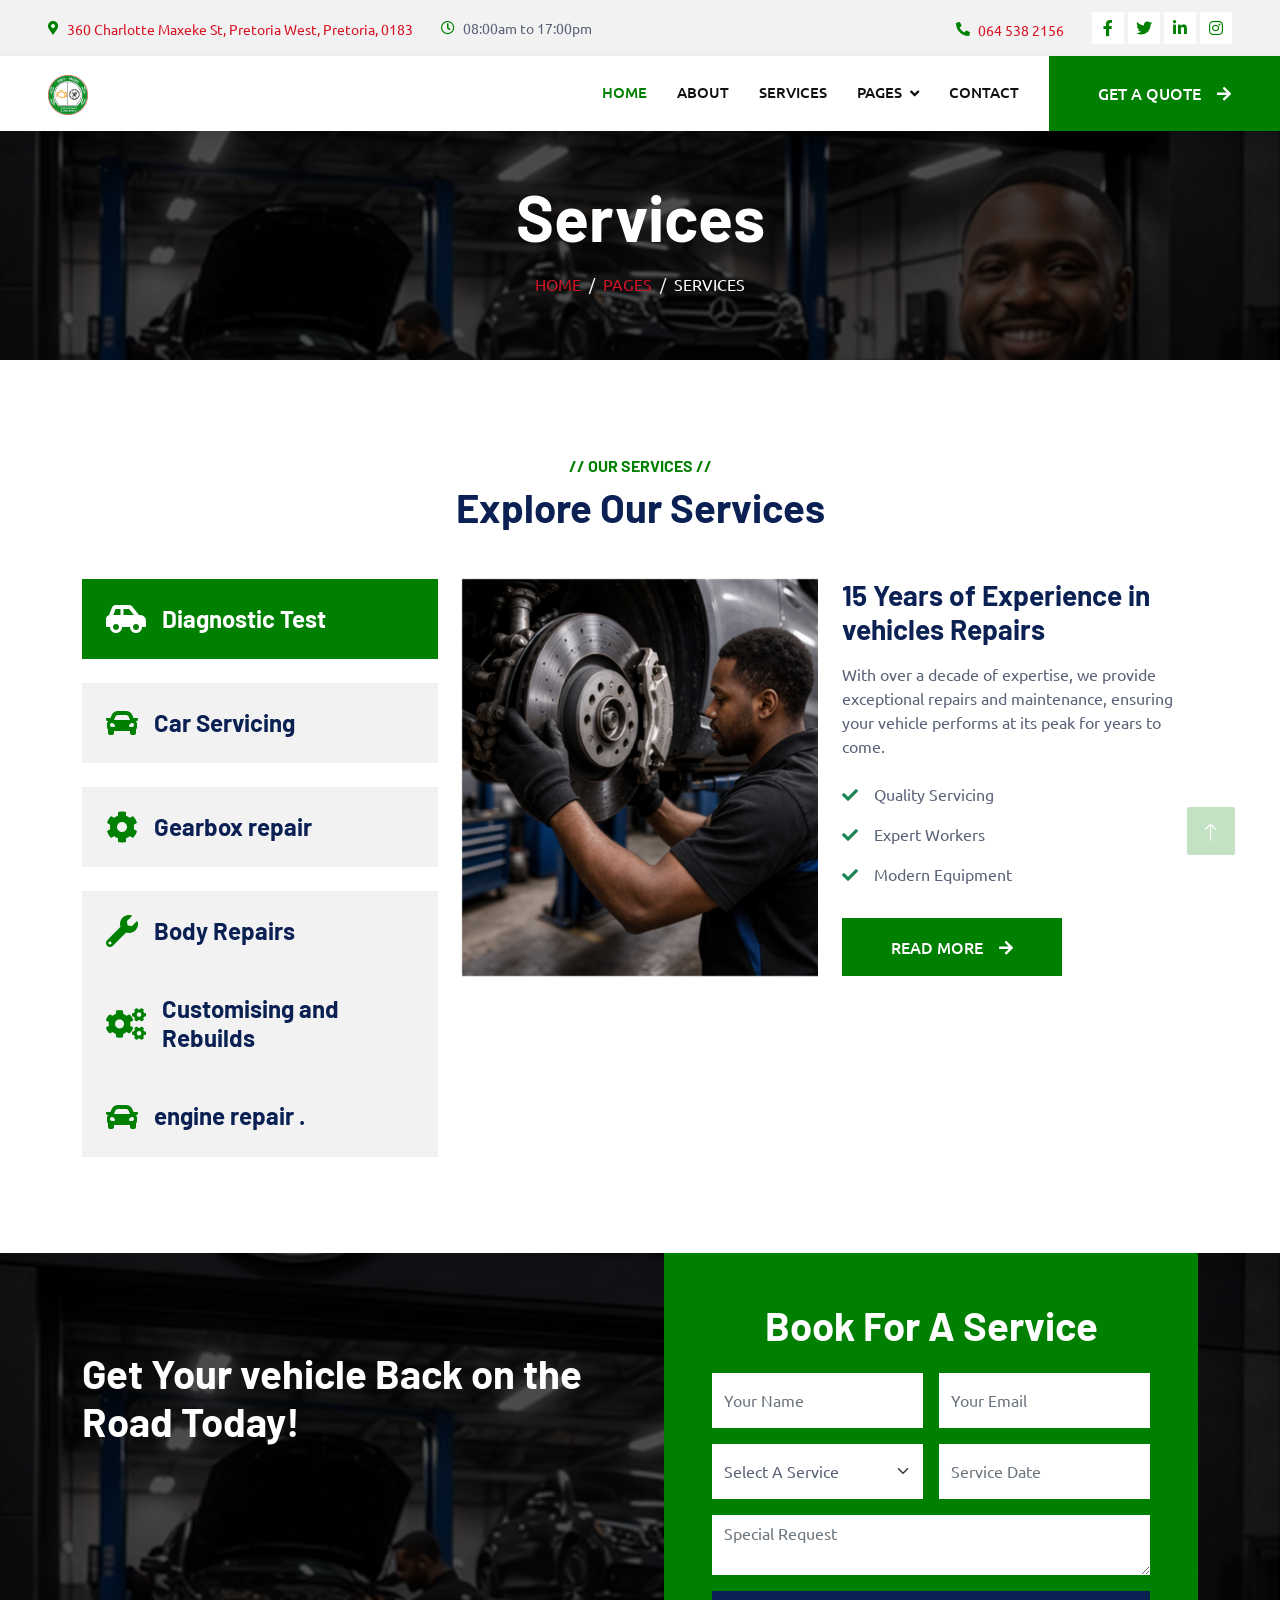
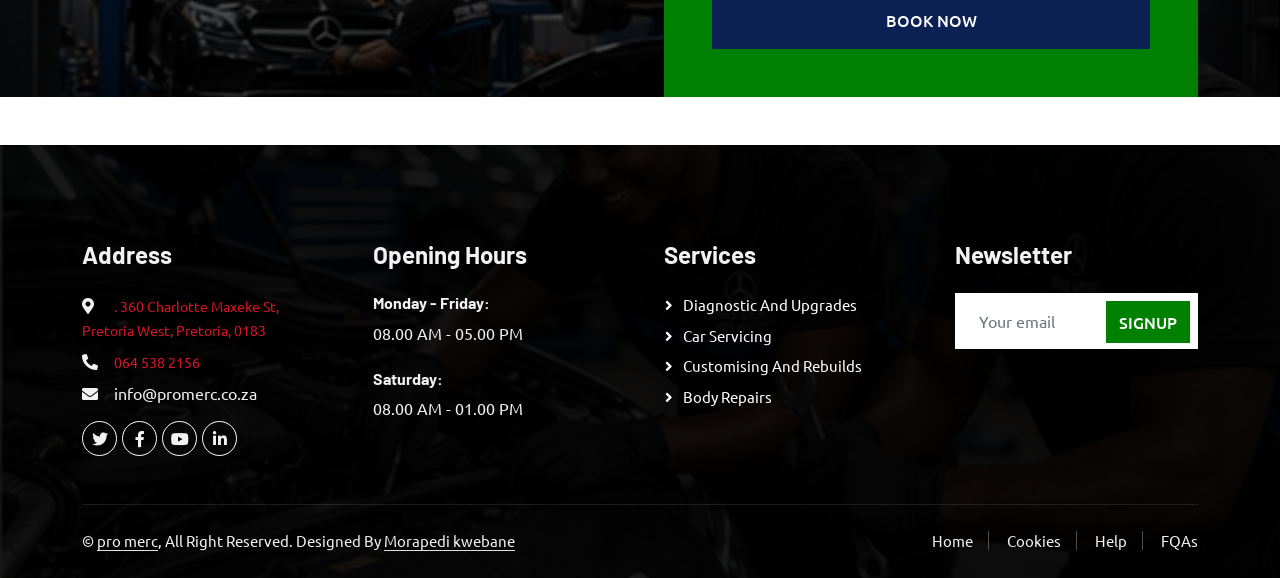
<file: service.html>
<!DOCTYPE html>
<html lang="en">

<head>
    <meta charset="utf-8">
    <title>pro merc</title>
    <meta content="width=device-width, initial-scale=1.0" name="viewport">
    <meta content="" name="keywords">
    <meta content="" name="description">

    <!-- Favicon -->
    <link href="img/favicon.ico" rel="icon">

    <!-- Google Web Fonts -->
    <link rel="preconnect" href="https://fonts.googleapis.com">
    <link rel="preconnect" href="https://fonts.gstatic.com" crossorigin>
    <link href="https://fonts.googleapis.com/css2?family=Barlow:wght@600;700&family=Ubuntu:wght@400;500&display=swap" rel="stylesheet"> 

    <!-- Icon Font Stylesheet -->
    <link href="https://cdnjs.cloudflare.com/ajax/libs/font-awesome/5.10.0/css/all.min.css" rel="stylesheet">
    <link href="https://cdn.jsdelivr.net/npm/bootstrap-icons@1.4.1/font/bootstrap-icons.css" rel="stylesheet">

    <!-- Libraries Stylesheet -->
    <link href="lib/animate/animate.min.css" rel="stylesheet">
    <link href="lib/owlcarousel/assets/owl.carousel.min.css" rel="stylesheet">
    <link href="lib/tempusdominus/css/tempusdominus-bootstrap-4.min.css" rel="stylesheet" />

    <!-- Customized Bootstrap Stylesheet -->
    <link href="css/bootstrap.min.css" rel="stylesheet">

    <!-- Template Stylesheet -->
    <link href="css/style.css" rel="stylesheet">
</head>

<body>
    <!-- Spinner Start -->
    <div id="spinner" class="show bg-white position-fixed translate-middle w-100 vh-100 top-50 start-50 d-flex align-items-center justify-content-center">
        <div class="spinner-border text-primary" style="width: 3rem; height: 3rem;" role="status">
            <span class="sr-only">Loading...</span>
        </div>
    </div>
    <!-- Spinner End -->


    <!-- Topbar Start -->
     <div class="container-fluid bg-light p-0">
        <div class="row gx-0 d-none d-lg-flex">
            <div class="col-lg-7 px-5 text-start">
                <div class="h-100 d-inline-flex align-items-center py-3 me-4">
                    <small class="fa fa-map-marker-alt text-primary me-2"></small>
                    <div class="address">
  <a href="https://maps.app.goo.gl/BzoNgQ4BVN9763So7" target="_blank">
    <small> 360 Charlotte Maxeke St, Pretoria West, Pretoria, 0183 </small>
  </a>
</div>
                </div>
                <div class="h-100 d-inline-flex align-items-center py-3">
                    <small class="far fa-clock text-primary me-2"></small>
                    <small>08:00am to 17:00pm</small>
                </div>
            </div>
            <div class="col-lg-5 px-5 text-end">
                <div class="h-100 d-inline-flex align-items-center py-3 me-4">
                    <small class="fa fa-phone-alt text-primary me-2"></small>
                    <a href="tel:+27645382156"><small>064 538 2156</small></a>
                </div>
                <div class="h-100 d-inline-flex align-items-center">
                    <a class="btn btn-sm-square bg-white text-primary me-1" href=""><i class="fab fa-facebook-f"></i></a>
                    <a class="btn btn-sm-square bg-white text-primary me-1" href=""><i class="fab fa-twitter"></i></a>
                    <a class="btn btn-sm-square bg-white text-primary me-1" href=""><i class="fab fa-linkedin-in"></i></a>
                    <a class="btn btn-sm-square bg-white text-primary me-0" href=""><i class="fab fa-instagram"></i></a>
                </div>
            </div>
        </div>
    </div>
    <!-- Topbar End -->


    <!-- Navbar Start -->
    <nav class="navbar navbar-expand-lg bg-white navbar-light shadow sticky-top p-0">
        <a href="index.html" class="navbar-brand d-flex align-items-center px-4 px-lg-5">
             <h2 class="m-0 text-primary"> <img src="img/promerc.jpg" alt="Logo" style="height: 40px; width: auto; max-width: 100%;"></h2>
        </a>
        <button type="button" class="navbar-toggler me-4" data-bs-toggle="collapse" data-bs-target="#navbarCollapse">
            <span class="navbar-toggler-icon"></span>
        </button>
        <div class="collapse navbar-collapse" id="navbarCollapse">
            <div class="navbar-nav ms-auto p-4 p-lg-0">
                <a href="index.html" class="nav-item nav-link active">Home</a>
                <a href="about.html" class="nav-item nav-link">About</a>
                <a href="service.html" class="nav-item nav-link">Services</a>
                <div class="nav-item dropdown">
                    <a href="#" class="nav-link dropdown-toggle" data-bs-toggle="dropdown">Pages</a>
                    <div class="dropdown-menu fade-up m-0">
                        <a href="contact.html" class="dropdown-item">Booking</a>
                       
                    </div>
                </div>
                <a href="contact.html" class="nav-item nav-link">Contact</a>
            </div>
            <a href="" class="btn btn-primary py-4 px-lg-5 d-none d-lg-block">Get A Quote<i class="fa fa-arrow-right ms-3"></i></a>
        </div>
    </nav>
    <!-- Navbar End -->


    <!-- Page Header Start -->
    <div class="container-fluid page-header mb-5 p-0" style="background-image: url(img/pro7.png);">
        <div class="container-fluid page-header-inner py-5">
            <div class="container text-center">
                <h1 class="display-3 text-white mb-3 animated slideInDown">Services</h1>
                <nav aria-label="breadcrumb">
                    <ol class="breadcrumb justify-content-center text-uppercase">
                        <li class="breadcrumb-item"><a href="#">Home</a></li>
                        <li class="breadcrumb-item"><a href="#">Pages</a></li>
                        <li class="breadcrumb-item text-white active" aria-current="page">Services</li>
                    </ol>
                </nav>
            </div>
        </div>
    </div>
    <!-- Page Header End -->


    <!-- Service Start -->
    <div class="container-xxl service py-5">
        <div class="container">
            <div class="text-center wow fadeInUp" data-wow-delay="0.1s">
                <h6 class="text-primary text-uppercase">// Our Services //</h6>
                <h1 class="mb-5">Explore Our Services</h1>
            </div>
             <div class="row g-4 wow fadeInUp" data-wow-delay="0.3s">
                <div class="col-lg-4">
                    <div class="nav w-100 nav-pills flex-column me-4">
                        <button class="nav-link w-100 d-flex align-items-center text-start p-4 mb-4 active" data-bs-toggle="pill" data-bs-target="#tab-pane-1" type="button">
                            <i class="fa fa-car-side fa-2x me-3"></i>
                            <h4 class="m-0">Diagnostic Test</h4>
                        </button>
                        <button class="nav-link w-100 d-flex align-items-center text-start p-4 mb-4" data-bs-toggle="pill" data-bs-target="#tab-pane-2" type="button">
                            <i class="fa fa-car fa-2x me-3"></i>
                            <h4 class="m-0">Car Servicing</h4>
                        </button>
                        <button class="nav-link w-100 d-flex align-items-center text-start p-4 mb-4" data-bs-toggle="pill" data-bs-target="#tab-pane-3" type="button">
                            <i class="fa fa-cog fa-2x me-3"></i>
                            <h4 class="m-0">Gearbox repair </h4>
                        </button>
                        <button class="nav-link w-100 d-flex align-items-center text-start p-4 mb-0" data-bs-toggle="pill" data-bs-target="#tab-pane-4" type="button">
                           <i class="fa fa-wrench fa-2x me-3"></i>
                            <h4 class="m-0">Body Repairs</h4> 
                        </button>
                        <button class="nav-link w-100 d-flex align-items-center text-start p-4 mb-0" data-bs-toggle="pill" data-bs-target="#tab-pane-4" type="button">
                            <i class="fa fa-cogs fa-2x me-3"></i>
                            <h4 class="m-0">Customising and Rebuilds</h4> 
                        </button>
                        <button class="nav-link w-100 d-flex align-items-center text-start p-4 mb-0" data-bs-toggle="pill" data-bs-target="#tab-pane-4" type="button">
                            <i class="fa fa-car fa-2x me-3"></i>
                            <h4 class="m-0">engine repair .</h4>
                        </button>
                    </div>
                </div>
                <div class="col-lg-8">
                    <div class="tab-content w-100">
                        <div class="tab-pane fade show active" id="tab-pane-1">
                            <div class="row g-4">
                                <div class="col-md-6" style="min-height: 350px;">
                                    <div class="position-relative h-100">
                                        <img class="position-absolute img-fluid w-100 h-100" src="img/pro6.png"
                                            style="object-fit: cover;" alt="">
                                    </div>
                                </div>
                                <div class="col-md-6">
                                    <h3 class="mb-3">15 Years of Experience in vehicles Repairs</h3>
                                    <p class="mb-4">With over a decade of expertise, we provide exceptional repairs and maintenance, ensuring your vehicle performs at its peak for years to come.</p>
                                    <p><i class="fa fa-check text-success me-3"></i>Quality Servicing</p>
                                    <p><i class="fa fa-check text-success me-3"></i>Expert Workers</p>
                                    <p><i class="fa fa-check text-success me-3"></i>Modern Equipment</p>
                                    <a href="" class="btn btn-primary py-3 px-5 mt-3">Read More<i class="fa fa-arrow-right ms-3"></i></a>
                                </div>
                            </div>
                        </div>
                        <div class="tab-pane fade" id="tab-pane-2">
                            <div class="row g-4">
                                <div class="col-md-6" style="min-height: 350px;">
                                    <div class="position-relative h-100">
                                        <img class="position-absolute img-fluid w-100 h-100" src="img/pro7.png"
                                            style="object-fit: cover;" alt="">
                                    </div>
                                </div>
                                <div class="col-md-6">
                                    <h3 class="mb-3">15 Years of Experience in vehicles Repairs</h3>
                                    <p class="mb-4">With over a decade of expertise, we provide exceptional repairs and maintenance, ensuring your vehicle performs at its peak for years to come.</p>
                                    <p><i class="fa fa-check text-success me-3"></i>Quality Servicing</p>
                                    <p><i class="fa fa-check text-success me-3"></i>Expert Workers</p>
                                    <p><i class="fa fa-check text-success me-3"></i>Modern Equipment</p>
                                    <a href="" class="btn btn-primary py-3 px-5 mt-3">Read More<i class="fa fa-arrow-right ms-3"></i></a>
                                </div>
                            </div>
                        </div>
                        <div class="tab-pane fade" id="tab-pane-3">
                            <div class="row g-4">
                                <div class="col-md-6" style="min-height: 350px;">
                                    <div class="position-relative h-100">
                                        <img class="position-absolute img-fluid w-100 h-100" src="img/pro5.png"
                                            style="object-fit: cover;" alt="">
                                    </div>
                                </div>
                                <div class="col-md-6">
                                    <h3 class="mb-3">15 Years of Experience in vehicles Repairs</h3>
                                    <p class="mb-4">With over a decade of expertise, we provide exceptional repairs and maintenance, ensuring your vehicle performs at its peak for years to come.</p>
                                    <p><i class="fa fa-check text-success me-3"></i>Quality Servicing</p>
                                    <p><i class="fa fa-check text-success me-3"></i>Expert Workers</p>
                                    <p><i class="fa fa-check text-success me-3"></i>Modern Equipment</p>
                                    <a href="" class="btn btn-primary py-3 px-5 mt-3">Read More<i class="fa fa-arrow-right ms-3"></i></a>
                                </div>
                            </div>
                        </div>
                        <div class="tab-pane fade" id="tab-pane-4">
                            <div class="row g-4">
                                <div class="col-md-6" style="min-height: 350px;">
                                    <div class="position-relative h-100">
                                        <img class="position-absolute img-fluid w-100 h-100" src="img/new2.jpg"
                                            style="object-fit: cover;" alt="">
                                    </div>
                                </div>
                                <div class="col-md-6">
                                    <h3 class="mb-3">15 Years of Experience in vehicles Repairs</h3>
                                    <p class="mb-4">With over a decade of expertise, we provide exceptional repairs and maintenance, ensuring your vehicle performs at its peak for years to come.</p>
                                    <p><i class="fa fa-check text-success me-3"></i>Quality Servicing</p>
                                    <p><i class="fa fa-check text-success me-3"></i>Expert Workers</p>
                                    <p><i class="fa fa-check text-success me-3"></i>Modern Equipment</p>
                                    <a href="" class="btn btn-primary py-3 px-5 mt-3">Read More<i class="fa fa-arrow-right ms-3"></i></a>
                                </div>
                            </div>
                        </div>
                    </div>
                </div>
            </div>
        </div>
    </div>
    <!-- Service End -->


    <!-- Booking Start -->
    <div class="container-fluid bg-secondary booking my-5 wow fadeInUp" data-wow-delay="0.1s">
        <div class="container">
            <div class="row gx-5">
                <div class="col-lg-6 py-5">
                    <div class="py-5">
                        <h1 class="text-white mb-4">Get Your vehicle Back on the Road Today!</h1>
                        <p class="text-white mb-0"></p>
                    </div>
                </div>
                <div class="col-lg-6">
                    <div class="bg-primary h-100 d-flex flex-column justify-content-center text-center p-5 wow zoomIn" data-wow-delay="0.6s">
                        <h1 class="text-white mb-4">Book For A Service</h1>
                        <form>
                            <div class="row g-3">
                                <div class="col-12 col-sm-6">
                                    <input type="text" class="form-control border-0" placeholder="Your Name" style="height: 55px;">
                                </div>
                                <div class="col-12 col-sm-6">
                                    <input type="email" class="form-control border-0" placeholder="Your Email" style="height: 55px;">
                                </div>
                                <div class="col-12 col-sm-6">
                                    <select class="form-select border-0" style="height: 55px;">
                                        <option selected>Select A Service</option>
                                         <option value="1">others</option>
                                        
                                        <option value="3">Mechanical repairs</option>
                                    </select>
                                </div>
                                <div class="col-12 col-sm-6">
                                    <div class="date" id="date1" data-target-input="nearest">
                                        <input type="text"
                                            class="form-control border-0 datetimepicker-input"
                                            placeholder="Service Date" data-target="#date1" data-toggle="datetimepicker" style="height: 55px;">
                                    </div>
                                </div>
                                <div class="col-12">
                                    <textarea class="form-control border-0" placeholder="Special Request"></textarea>
                                </div>
                                <div class="col-12">
                                    <button class="btn btn-secondary w-100 py-3" type="submit">Book Now</button>
                                </div>
                            </div>
                        </form>
                    </div>
                </div>
            </div>
        </div>
    </div>
    <!-- Booking End -->


    <!-- Testimonial Start -->
    
    <!-- Testimonial End -->


    <!-- Footer Start -->
    <div class="container-fluid bg-dark text-light footer pt-5 mt-5 wow fadeIn" data-wow-delay="0.1s">
        <div class="container py-5">
            <div class="row g-5">
                <div class="col-lg-3 col-md-6">
                    <h4 class="text-light mb-4">Address</h4>
                    <p class="mb-2"><i class="fa fa-map-marker-alt me-3"></i> <a href="https://maps.app.goo.gl/BzoNgQ4BVN9763So7" target="_blank">
    <small>. 360 Charlotte Maxeke St, Pretoria West, Pretoria, 0183  </small>
  </a></p>
                    <p class="mb-2"><i class="fa fa-phone-alt me-3"></i><a href="tel:+27722284586"><small>064 538 2156</small></a></p>
                    <p class="mb-2"><i class="fa fa-envelope me-3"></i>info@promerc.co.za</p>
                    <div class="d-flex pt-2">
                        <a class="btn btn-outline-light btn-social" href=""><i class="fab fa-twitter"></i></a>
                        <a class="btn btn-outline-light btn-social" href=""><i class="fab fa-facebook-f"></i></a>
                        <a class="btn btn-outline-light btn-social" href=""><i class="fab fa-youtube"></i></a>
                        <a class="btn btn-outline-light btn-social" href=""><i class="fab fa-linkedin-in"></i></a>
                    </div>
                </div>
                <div class="col-lg-3 col-md-6">
                    <h4 class="text-light mb-4">Opening Hours</h4>
                    <h6 class="text-light">Monday - Friday:</h6>
                    <p class="mb-4">08.00 AM - 05.00 PM</p>
                    <h6 class="text-light">Saturday:</h6>
                    <p class="mb-0">08.00 AM - 01.00 PM</p>
                </div>
                <div class="col-lg-3 col-md-6">
                    <h4 class="text-light mb-4">Services</h4>
                    <a class="btn btn-link" href="">Diagnostic And Upgrades</a>
                    <a class="btn btn-link" href="">Car Servicing</a>
                    <a class="btn btn-link" href="">Customising And Rebuilds</a>
                    <a class="btn btn-link" href="">Body Repairs</a>
                    
                </div>
                <div class="col-lg-3 col-md-6">
                    <h4 class="text-light mb-4">Newsletter</h4>
                    <p></p>
                    <div class="position-relative mx-auto" style="max-width: 400px;">
                        <input class="form-control border-0 w-100 py-3 ps-4 pe-5" type="text" placeholder="Your email">
                        <button type="button" class="btn btn-primary py-2 position-absolute top-0 end-0 mt-2 me-2">SignUp</button>
                    </div>
                </div>
            </div>
        </div>
        <div class="container">
            <div class="copyright">
                <div class="row">
                    <div class="col-md-6 text-center text-md-start mb-3 mb-md-0">
                        &copy; <a class="border-bottom" href="#">pro merc</a>, All Right Reserved.

                      
                        Designed By <a class="border-bottom" href="">Morapedi kwebane</a>
                        
                    </div>
                    <div class="col-md-6 text-center text-md-end">
                        <div class="footer-menu">
                            <a href="">Home</a>
                            <a href="">Cookies</a>
                            <a href="">Help</a>
                            <a href="">FQAs</a>
                        </div>
                    </div>
                </div>
            </div>
        </div>
    </div>
    <!-- Footer End -->


    <!-- Back to Top -->
    <a href="#" class="btn btn-lg btn-primary btn-lg-square back-to-top"><i class="bi bi-arrow-up"></i></a>


    <!-- JavaScript Libraries -->
    <script src="https://code.jquery.com/jquery-3.4.1.min.js"></script>
    <script src="https://cdn.jsdelivr.net/npm/bootstrap@5.0.0/dist/js/bootstrap.bundle.min.js"></script>
    <script src="lib/wow/wow.min.js"></script>
    <script src="lib/easing/easing.min.js"></script>
    <script src="lib/waypoints/waypoints.min.js"></script>
    <script src="lib/counterup/counterup.min.js"></script>
    <script src="lib/owlcarousel/owl.carousel.min.js"></script>
    <script src="lib/tempusdominus/js/moment.min.js"></script>
    <script src="lib/tempusdominus/js/moment-timezone.min.js"></script>
    <script src="lib/tempusdominus/js/tempusdominus-bootstrap-4.min.js"></script>

    <!-- Template Javascript -->
    <script src="js/main.js"></script>
</body>

</html>
</file>
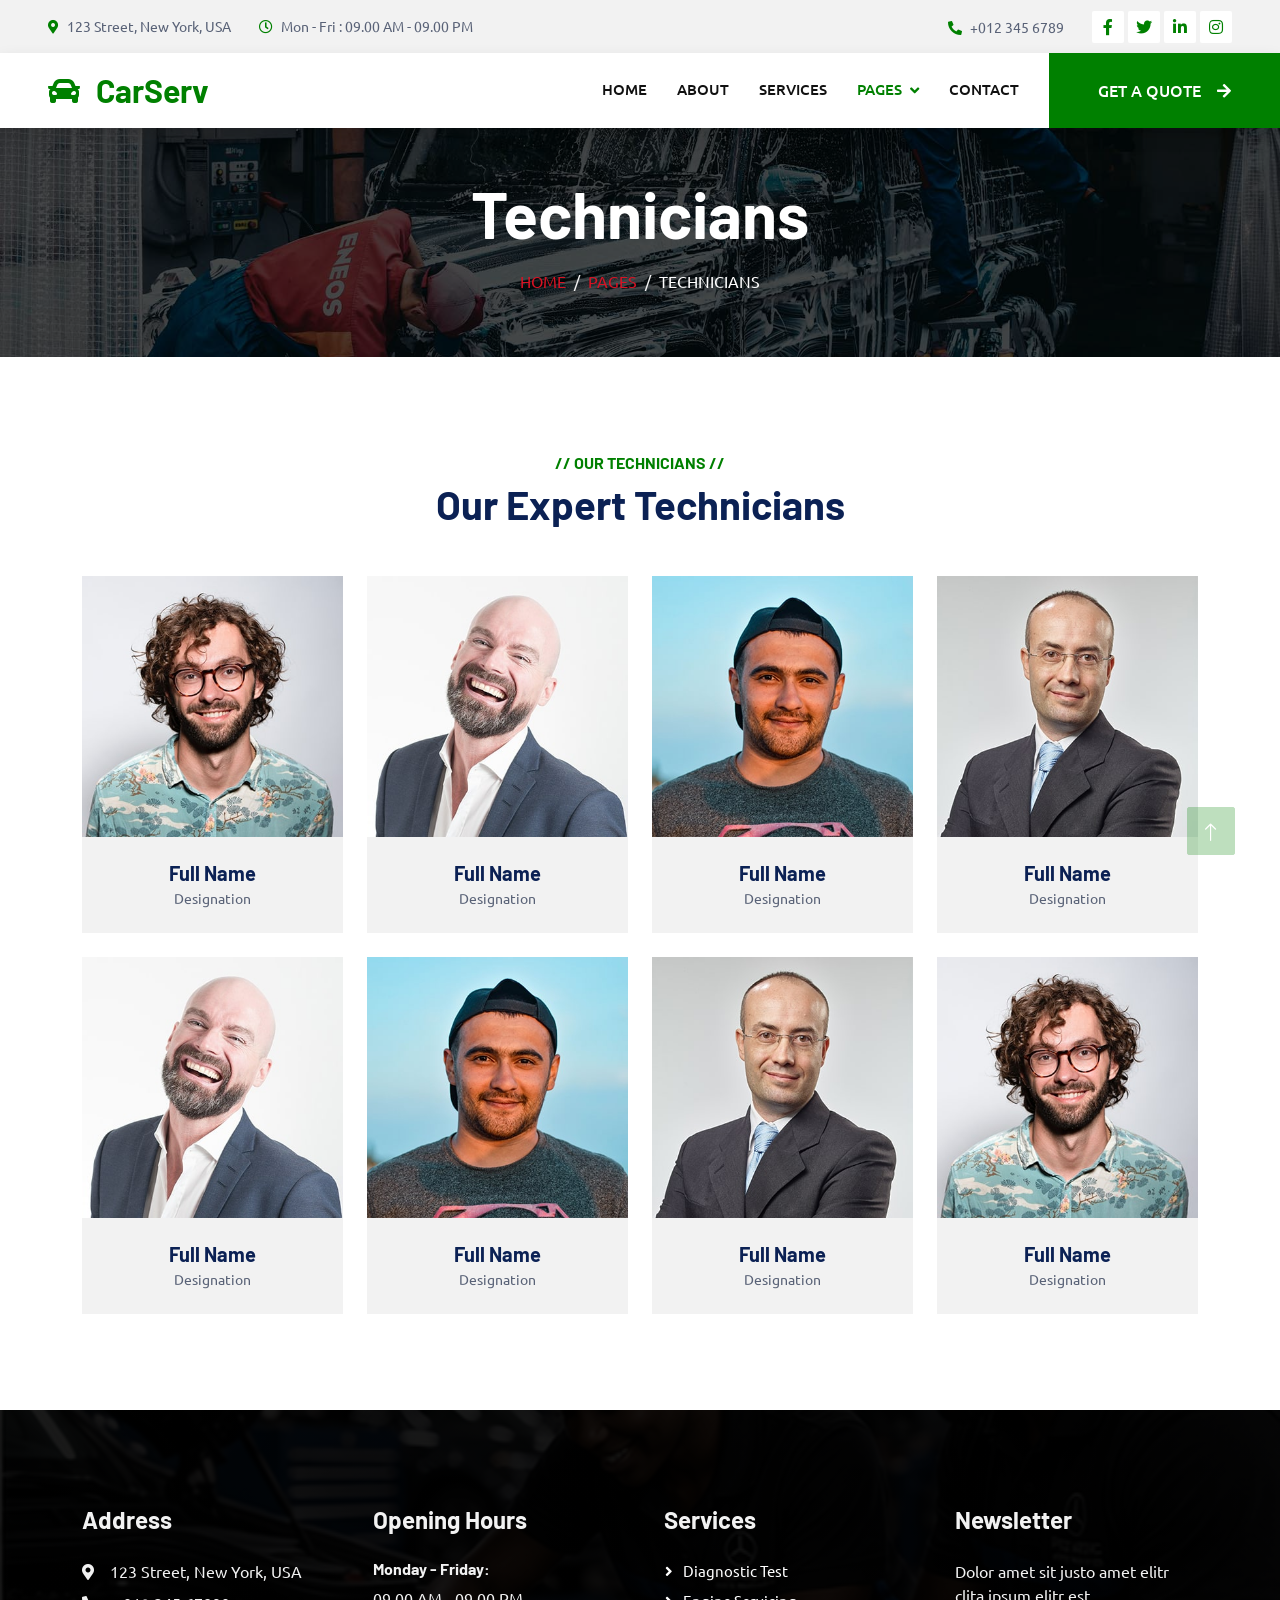
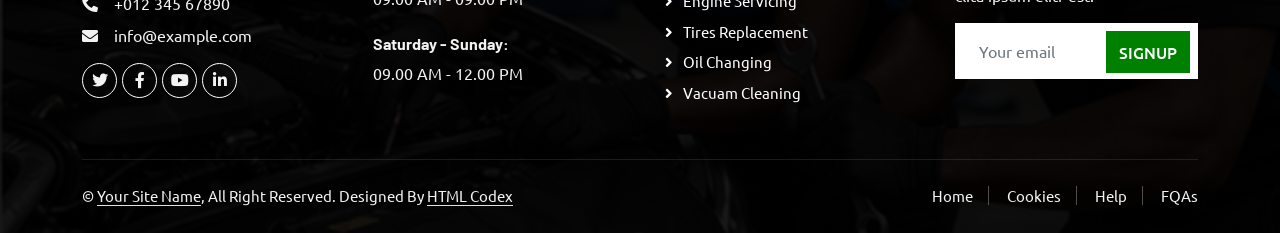
<file: team.html>
<!DOCTYPE html>
<html lang="en">

<head>
    <meta charset="utf-8">
    <title>CarServ - Car Repair HTML Template</title>
    <meta content="width=device-width, initial-scale=1.0" name="viewport">
    <meta content="" name="keywords">
    <meta content="" name="description">

    <!-- Favicon -->
    <link href="img/favicon.ico" rel="icon">

    <!-- Google Web Fonts -->
    <link rel="preconnect" href="https://fonts.googleapis.com">
    <link rel="preconnect" href="https://fonts.gstatic.com" crossorigin>
    <link href="https://fonts.googleapis.com/css2?family=Barlow:wght@600;700&family=Ubuntu:wght@400;500&display=swap" rel="stylesheet"> 

    <!-- Icon Font Stylesheet -->
    <link href="https://cdnjs.cloudflare.com/ajax/libs/font-awesome/5.10.0/css/all.min.css" rel="stylesheet">
    <link href="https://cdn.jsdelivr.net/npm/bootstrap-icons@1.4.1/font/bootstrap-icons.css" rel="stylesheet">

    <!-- Libraries Stylesheet -->
    <link href="lib/animate/animate.min.css" rel="stylesheet">
    <link href="lib/owlcarousel/assets/owl.carousel.min.css" rel="stylesheet">
    <link href="lib/tempusdominus/css/tempusdominus-bootstrap-4.min.css" rel="stylesheet" />

    <!-- Customized Bootstrap Stylesheet -->
    <link href="css/bootstrap.min.css" rel="stylesheet">

    <!-- Template Stylesheet -->
    <link href="css/style.css" rel="stylesheet">
</head>

<body>
    <!-- Spinner Start -->
    <div id="spinner" class="show bg-white position-fixed translate-middle w-100 vh-100 top-50 start-50 d-flex align-items-center justify-content-center">
        <div class="spinner-border text-primary" style="width: 3rem; height: 3rem;" role="status">
            <span class="sr-only">Loading...</span>
        </div>
    </div>
    <!-- Spinner End -->


    <!-- Topbar Start -->
    <div class="container-fluid bg-light p-0">
        <div class="row gx-0 d-none d-lg-flex">
            <div class="col-lg-7 px-5 text-start">
                <div class="h-100 d-inline-flex align-items-center py-3 me-4">
                    <small class="fa fa-map-marker-alt text-primary me-2"></small>
                    <small>123 Street, New York, USA</small>
                </div>
                <div class="h-100 d-inline-flex align-items-center py-3">
                    <small class="far fa-clock text-primary me-2"></small>
                    <small>Mon - Fri : 09.00 AM - 09.00 PM</small>
                </div>
            </div>
            <div class="col-lg-5 px-5 text-end">
                <div class="h-100 d-inline-flex align-items-center py-3 me-4">
                    <small class="fa fa-phone-alt text-primary me-2"></small>
                    <small>+012 345 6789</small>
                </div>
                <div class="h-100 d-inline-flex align-items-center">
                    <a class="btn btn-sm-square bg-white text-primary me-1" href=""><i class="fab fa-facebook-f"></i></a>
                    <a class="btn btn-sm-square bg-white text-primary me-1" href=""><i class="fab fa-twitter"></i></a>
                    <a class="btn btn-sm-square bg-white text-primary me-1" href=""><i class="fab fa-linkedin-in"></i></a>
                    <a class="btn btn-sm-square bg-white text-primary me-0" href=""><i class="fab fa-instagram"></i></a>
                </div>
            </div>
        </div>
    </div>
    <!-- Topbar End -->


    <!-- Navbar Start -->
    <nav class="navbar navbar-expand-lg bg-white navbar-light shadow sticky-top p-0">
        <a href="index.html" class="navbar-brand d-flex align-items-center px-4 px-lg-5">
            <h2 class="m-0 text-primary"><i class="fa fa-car me-3"></i>CarServ</h2>
        </a>
        <button type="button" class="navbar-toggler me-4" data-bs-toggle="collapse" data-bs-target="#navbarCollapse">
            <span class="navbar-toggler-icon"></span>
        </button>
        <div class="collapse navbar-collapse" id="navbarCollapse">
            <div class="navbar-nav ms-auto p-4 p-lg-0">
                <a href="index.html" class="nav-item nav-link">Home</a>
                <a href="about.html" class="nav-item nav-link">About</a>
                <a href="service.html" class="nav-item nav-link">Services</a>
                <div class="nav-item dropdown">
                    <a href="#" class="nav-link dropdown-toggle active" data-bs-toggle="dropdown">Pages</a>
                    <div class="dropdown-menu fade-up m-0">
                        <a href="booking.html" class="dropdown-item">Booking</a>
                        <a href="team.html" class="dropdown-item active">Technicians</a>
                        <a href="testimonial.html" class="dropdown-item">Testimonial</a>
                        <a href="404.html" class="dropdown-item">404 Page</a>
                    </div>
                </div>
                <a href="contact.html" class="nav-item nav-link">Contact</a>
            </div>
            <a href="" class="btn btn-primary py-4 px-lg-5 d-none d-lg-block">Get A Quote<i class="fa fa-arrow-right ms-3"></i></a>
        </div>
    </nav>
    <!-- Navbar End -->


    <!-- Page Header Start -->
    <div class="container-fluid page-header mb-5 p-0" style="background-image: url(img/carousel-bg-2.jpg);">
        <div class="container-fluid page-header-inner py-5">
            <div class="container text-center">
                <h1 class="display-3 text-white mb-3 animated slideInDown">Technicians</h1>
                <nav aria-label="breadcrumb">
                    <ol class="breadcrumb justify-content-center text-uppercase">
                        <li class="breadcrumb-item"><a href="#">Home</a></li>
                        <li class="breadcrumb-item"><a href="#">Pages</a></li>
                        <li class="breadcrumb-item text-white active" aria-current="page">Technicians</li>
                    </ol>
                </nav>
            </div>
        </div>
    </div>
    <!-- Page Header End -->


    <!-- Team Start -->
    <div class="container-xxl py-5">
        <div class="container">
            <div class="text-center wow fadeInUp" data-wow-delay="0.1s">
                <h6 class="text-primary text-uppercase">// Our Technicians //</h6>
                <h1 class="mb-5">Our Expert Technicians</h1>
            </div>
            <div class="row g-4">
                <div class="col-lg-3 col-md-6 wow fadeInUp" data-wow-delay="0.1s">
                    <div class="team-item">
                        <div class="position-relative overflow-hidden">
                            <img class="img-fluid" src="img/team-1.jpg" alt="">
                            <div class="team-overlay position-absolute start-0 top-0 w-100 h-100">
                                <a class="btn btn-square mx-1" href=""><i class="fab fa-facebook-f"></i></a>
                                <a class="btn btn-square mx-1" href=""><i class="fab fa-twitter"></i></a>
                                <a class="btn btn-square mx-1" href=""><i class="fab fa-instagram"></i></a>
                            </div>
                        </div>
                        <div class="bg-light text-center p-4">
                            <h5 class="fw-bold mb-0">Full Name</h5>
                            <small>Designation</small>
                        </div>
                    </div>
                </div>
                <div class="col-lg-3 col-md-6 wow fadeInUp" data-wow-delay="0.3s">
                    <div class="team-item">
                        <div class="position-relative overflow-hidden">
                            <img class="img-fluid" src="img/team-2.jpg" alt="">
                            <div class="team-overlay position-absolute start-0 top-0 w-100 h-100">
                                <a class="btn btn-square mx-1" href=""><i class="fab fa-facebook-f"></i></a>
                                <a class="btn btn-square mx-1" href=""><i class="fab fa-twitter"></i></a>
                                <a class="btn btn-square mx-1" href=""><i class="fab fa-instagram"></i></a>
                            </div>
                        </div>
                        <div class="bg-light text-center p-4">
                            <h5 class="fw-bold mb-0">Full Name</h5>
                            <small>Designation</small>
                        </div>
                    </div>
                </div>
                <div class="col-lg-3 col-md-6 wow fadeInUp" data-wow-delay="0.5s">
                    <div class="team-item">
                        <div class="position-relative overflow-hidden">
                            <img class="img-fluid" src="img/team-3.jpg" alt="">
                            <div class="team-overlay position-absolute start-0 top-0 w-100 h-100">
                                <a class="btn btn-square mx-1" href=""><i class="fab fa-facebook-f"></i></a>
                                <a class="btn btn-square mx-1" href=""><i class="fab fa-twitter"></i></a>
                                <a class="btn btn-square mx-1" href=""><i class="fab fa-instagram"></i></a>
                            </div>
                        </div>
                        <div class="bg-light text-center p-4">
                            <h5 class="fw-bold mb-0">Full Name</h5>
                            <small>Designation</small>
                        </div>
                    </div>
                </div>
                <div class="col-lg-3 col-md-6 wow fadeInUp" data-wow-delay="0.7s">
                    <div class="team-item">
                        <div class="position-relative overflow-hidden">
                            <img class="img-fluid" src="img/team-4.jpg" alt="">
                            <div class="team-overlay position-absolute start-0 top-0 w-100 h-100">
                                <a class="btn btn-square mx-1" href=""><i class="fab fa-facebook-f"></i></a>
                                <a class="btn btn-square mx-1" href=""><i class="fab fa-twitter"></i></a>
                                <a class="btn btn-square mx-1" href=""><i class="fab fa-instagram"></i></a>
                            </div>
                        </div>
                        <div class="bg-light text-center p-4">
                            <h5 class="fw-bold mb-0">Full Name</h5>
                            <small>Designation</small>
                        </div>
                    </div>
                </div>
                <div class="col-lg-3 col-md-6 wow fadeInUp" data-wow-delay="0.1s">
                    <div class="team-item">
                        <div class="position-relative overflow-hidden">
                            <img class="img-fluid" src="img/team-2.jpg" alt="">
                            <div class="team-overlay position-absolute start-0 top-0 w-100 h-100">
                                <a class="btn btn-square mx-1" href=""><i class="fab fa-facebook-f"></i></a>
                                <a class="btn btn-square mx-1" href=""><i class="fab fa-twitter"></i></a>
                                <a class="btn btn-square mx-1" href=""><i class="fab fa-instagram"></i></a>
                            </div>
                        </div>
                        <div class="bg-light text-center p-4">
                            <h5 class="fw-bold mb-0">Full Name</h5>
                            <small>Designation</small>
                        </div>
                    </div>
                </div>
                <div class="col-lg-3 col-md-6 wow fadeInUp" data-wow-delay="0.3s">
                    <div class="team-item">
                        <div class="position-relative overflow-hidden">
                            <img class="img-fluid" src="img/team-3.jpg" alt="">
                            <div class="team-overlay position-absolute start-0 top-0 w-100 h-100">
                                <a class="btn btn-square mx-1" href=""><i class="fab fa-facebook-f"></i></a>
                                <a class="btn btn-square mx-1" href=""><i class="fab fa-twitter"></i></a>
                                <a class="btn btn-square mx-1" href=""><i class="fab fa-instagram"></i></a>
                            </div>
                        </div>
                        <div class="bg-light text-center p-4">
                            <h5 class="fw-bold mb-0">Full Name</h5>
                            <small>Designation</small>
                        </div>
                    </div>
                </div>
                <div class="col-lg-3 col-md-6 wow fadeInUp" data-wow-delay="0.5s">
                    <div class="team-item">
                        <div class="position-relative overflow-hidden">
                            <img class="img-fluid" src="img/team-4.jpg" alt="">
                            <div class="team-overlay position-absolute start-0 top-0 w-100 h-100">
                                <a class="btn btn-square mx-1" href=""><i class="fab fa-facebook-f"></i></a>
                                <a class="btn btn-square mx-1" href=""><i class="fab fa-twitter"></i></a>
                                <a class="btn btn-square mx-1" href=""><i class="fab fa-instagram"></i></a>
                            </div>
                        </div>
                        <div class="bg-light text-center p-4">
                            <h5 class="fw-bold mb-0">Full Name</h5>
                            <small>Designation</small>
                        </div>
                    </div>
                </div>
                <div class="col-lg-3 col-md-6 wow fadeInUp" data-wow-delay="0.7s">
                    <div class="team-item">
                        <div class="position-relative overflow-hidden">
                            <img class="img-fluid" src="img/team-1.jpg" alt="">
                            <div class="team-overlay position-absolute start-0 top-0 w-100 h-100">
                                <a class="btn btn-square mx-1" href=""><i class="fab fa-facebook-f"></i></a>
                                <a class="btn btn-square mx-1" href=""><i class="fab fa-twitter"></i></a>
                                <a class="btn btn-square mx-1" href=""><i class="fab fa-instagram"></i></a>
                            </div>
                        </div>
                        <div class="bg-light text-center p-4">
                            <h5 class="fw-bold mb-0">Full Name</h5>
                            <small>Designation</small>
                        </div>
                    </div>
                </div>
            </div>
        </div>
    </div>
    <!-- Team End -->


    <!-- Footer Start -->
    <div class="container-fluid bg-dark text-light footer pt-5 mt-5 wow fadeIn" data-wow-delay="0.1s">
        <div class="container py-5">
            <div class="row g-5">
                <div class="col-lg-3 col-md-6">
                    <h4 class="text-light mb-4">Address</h4>
                    <p class="mb-2"><i class="fa fa-map-marker-alt me-3"></i>123 Street, New York, USA</p>
                    <p class="mb-2"><i class="fa fa-phone-alt me-3"></i>+012 345 67890</p>
                    <p class="mb-2"><i class="fa fa-envelope me-3"></i>info@example.com</p>
                    <div class="d-flex pt-2">
                        <a class="btn btn-outline-light btn-social" href=""><i class="fab fa-twitter"></i></a>
                        <a class="btn btn-outline-light btn-social" href=""><i class="fab fa-facebook-f"></i></a>
                        <a class="btn btn-outline-light btn-social" href=""><i class="fab fa-youtube"></i></a>
                        <a class="btn btn-outline-light btn-social" href=""><i class="fab fa-linkedin-in"></i></a>
                    </div>
                </div>
                <div class="col-lg-3 col-md-6">
                    <h4 class="text-light mb-4">Opening Hours</h4>
                    <h6 class="text-light">Monday - Friday:</h6>
                    <p class="mb-4">09.00 AM - 09.00 PM</p>
                    <h6 class="text-light">Saturday - Sunday:</h6>
                    <p class="mb-0">09.00 AM - 12.00 PM</p>
                </div>
                <div class="col-lg-3 col-md-6">
                    <h4 class="text-light mb-4">Services</h4>
                    <a class="btn btn-link" href="">Diagnostic Test</a>
                    <a class="btn btn-link" href="">Engine Servicing</a>
                    <a class="btn btn-link" href="">Tires Replacement</a>
                    <a class="btn btn-link" href="">Oil Changing</a>
                    <a class="btn btn-link" href="">Vacuam Cleaning</a>
                </div>
                <div class="col-lg-3 col-md-6">
                    <h4 class="text-light mb-4">Newsletter</h4>
                    <p>Dolor amet sit justo amet elitr clita ipsum elitr est.</p>
                    <div class="position-relative mx-auto" style="max-width: 400px;">
                        <input class="form-control border-0 w-100 py-3 ps-4 pe-5" type="text" placeholder="Your email">
                        <button type="button" class="btn btn-primary py-2 position-absolute top-0 end-0 mt-2 me-2">SignUp</button>
                    </div>
                </div>
            </div>
        </div>
        <div class="container">
            <div class="copyright">
                <div class="row">
                    <div class="col-md-6 text-center text-md-start mb-3 mb-md-0">
                        &copy; <a class="border-bottom" href="#">Your Site Name</a>, All Right Reserved.

                        <!--/*** This template is free as long as you keep the footer author’s credit link/attribution link/backlink. If you'd like to use the template without the footer author’s credit link/attribution link/backlink, you can purchase the Credit Removal License from "https://htmlcodex.com/credit-removal". Thank you for your support. ***/-->
                        Designed By <a class="border-bottom" href="https://htmlcodex.com">HTML Codex</a>
                    </div>
                    <div class="col-md-6 text-center text-md-end">
                        <div class="footer-menu">
                            <a href="">Home</a>
                            <a href="">Cookies</a>
                            <a href="">Help</a>
                            <a href="">FQAs</a>
                        </div>
                    </div>
                </div>
            </div>
        </div>
    </div>
    <!-- Footer End -->


    <!-- Back to Top -->
    <a href="#" class="btn btn-lg btn-primary btn-lg-square back-to-top"><i class="bi bi-arrow-up"></i></a>


    <!-- JavaScript Libraries -->
    <script src="https://code.jquery.com/jquery-3.4.1.min.js"></script>
    <script src="https://cdn.jsdelivr.net/npm/bootstrap@5.0.0/dist/js/bootstrap.bundle.min.js"></script>
    <script src="lib/wow/wow.min.js"></script>
    <script src="lib/easing/easing.min.js"></script>
    <script src="lib/waypoints/waypoints.min.js"></script>
    <script src="lib/counterup/counterup.min.js"></script>
    <script src="lib/owlcarousel/owl.carousel.min.js"></script>
    <script src="lib/tempusdominus/js/moment.min.js"></script>
    <script src="lib/tempusdominus/js/moment-timezone.min.js"></script>
    <script src="lib/tempusdominus/js/tempusdominus-bootstrap-4.min.js"></script>

    <!-- Template Javascript -->
    <script src="js/main.js"></script>
</body>

</html>
</file>
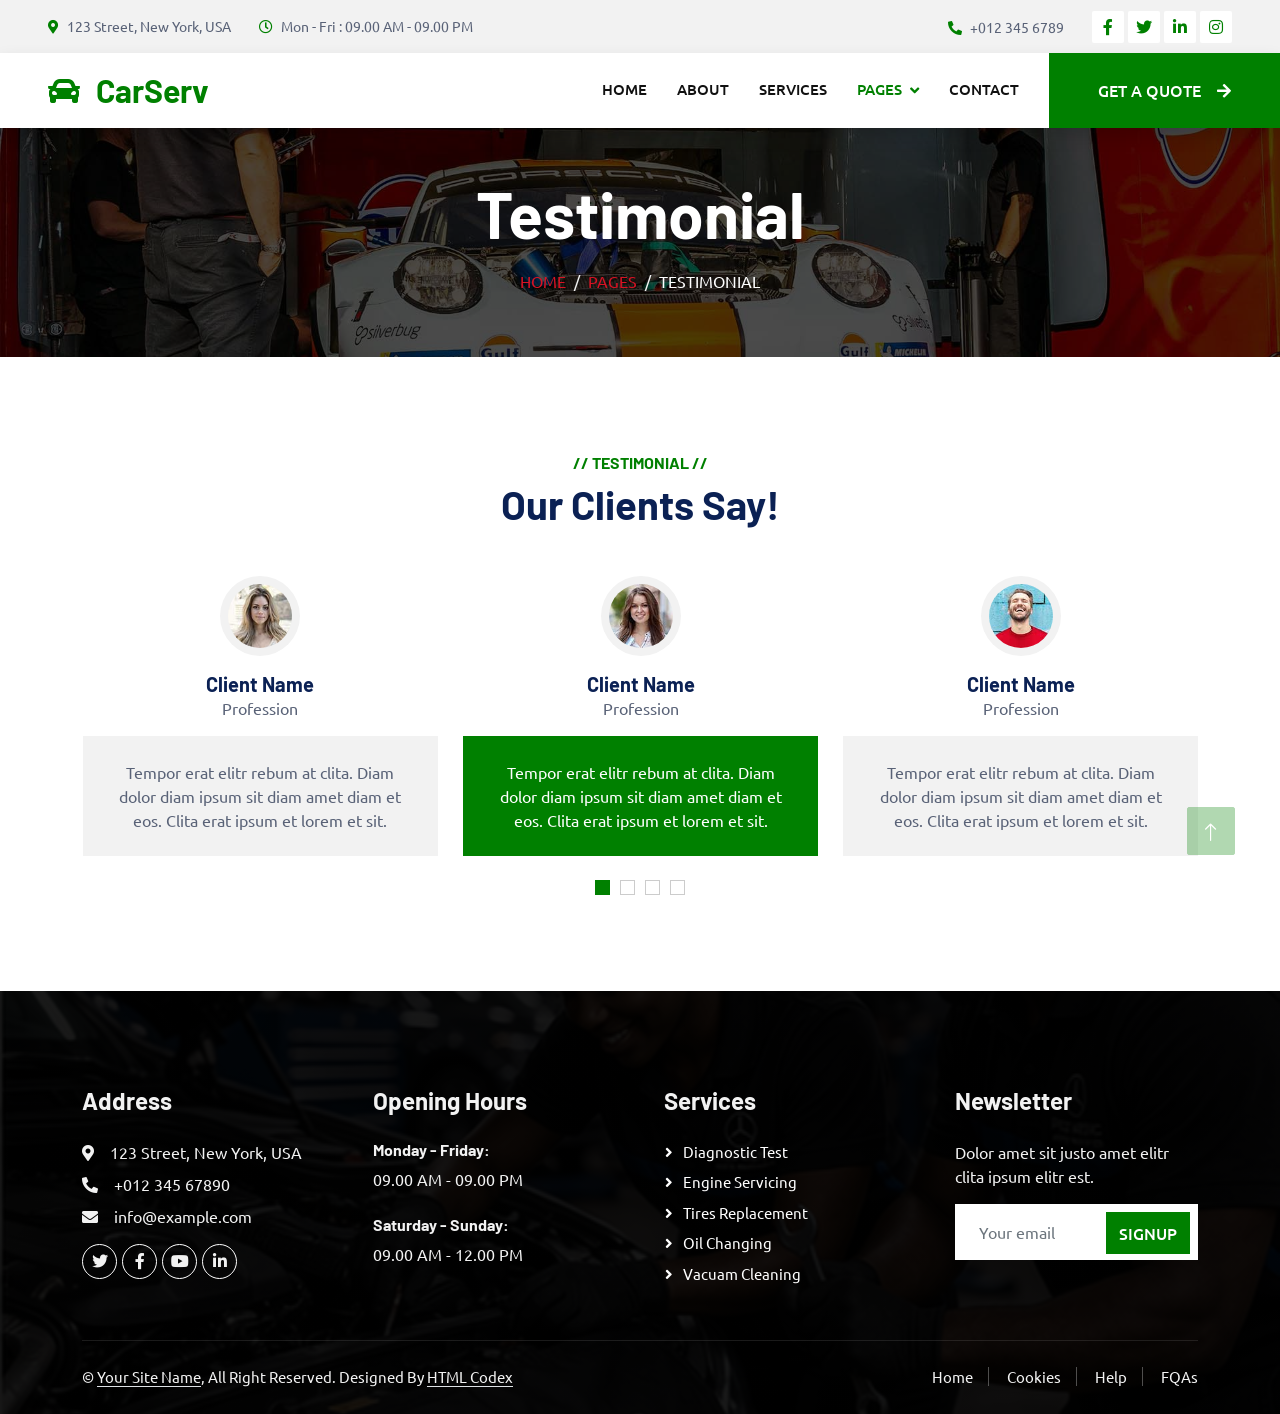
<file: testimonial.html>
<!DOCTYPE html>
<html lang="en">

<head>
    <meta charset="utf-8">
    <title>CarServ - Car Repair HTML Template</title>
    <meta content="width=device-width, initial-scale=1.0" name="viewport">
    <meta content="" name="keywords">
    <meta content="" name="description">

    <!-- Favicon -->
    <link href="img/favicon.ico" rel="icon">

    <!-- Google Web Fonts -->
    <link rel="preconnect" href="https://fonts.googleapis.com">
    <link rel="preconnect" href="https://fonts.gstatic.com" crossorigin>
    <link href="https://fonts.googleapis.com/css2?family=Barlow:wght@600;700&family=Ubuntu:wght@400;500&display=swap" rel="stylesheet"> 

    <!-- Icon Font Stylesheet -->
    <link href="https://cdnjs.cloudflare.com/ajax/libs/font-awesome/5.10.0/css/all.min.css" rel="stylesheet">
    <link href="https://cdn.jsdelivr.net/npm/bootstrap-icons@1.4.1/font/bootstrap-icons.css" rel="stylesheet">

    <!-- Libraries Stylesheet -->
    <link href="lib/animate/animate.min.css" rel="stylesheet">
    <link href="lib/owlcarousel/assets/owl.carousel.min.css" rel="stylesheet">
    <link href="lib/tempusdominus/css/tempusdominus-bootstrap-4.min.css" rel="stylesheet" />

    <!-- Customized Bootstrap Stylesheet -->
    <link href="css/bootstrap.min.css" rel="stylesheet">

    <!-- Template Stylesheet -->
    <link href="css/style.css" rel="stylesheet">
</head>

<body>
    <!-- Spinner Start -->
    <div id="spinner" class="show bg-white position-fixed translate-middle w-100 vh-100 top-50 start-50 d-flex align-items-center justify-content-center">
        <div class="spinner-border text-primary" style="width: 3rem; height: 3rem;" role="status">
            <span class="sr-only">Loading...</span>
        </div>
    </div>
    <!-- Spinner End -->


    <!-- Topbar Start -->
    <div class="container-fluid bg-light p-0">
        <div class="row gx-0 d-none d-lg-flex">
            <div class="col-lg-7 px-5 text-start">
                <div class="h-100 d-inline-flex align-items-center py-3 me-4">
                    <small class="fa fa-map-marker-alt text-primary me-2"></small>
                    <small>123 Street, New York, USA</small>
                </div>
                <div class="h-100 d-inline-flex align-items-center py-3">
                    <small class="far fa-clock text-primary me-2"></small>
                    <small>Mon - Fri : 09.00 AM - 09.00 PM</small>
                </div>
            </div>
            <div class="col-lg-5 px-5 text-end">
                <div class="h-100 d-inline-flex align-items-center py-3 me-4">
                    <small class="fa fa-phone-alt text-primary me-2"></small>
                    <small>+012 345 6789</small>
                </div>
                <div class="h-100 d-inline-flex align-items-center">
                    <a class="btn btn-sm-square bg-white text-primary me-1" href=""><i class="fab fa-facebook-f"></i></a>
                    <a class="btn btn-sm-square bg-white text-primary me-1" href=""><i class="fab fa-twitter"></i></a>
                    <a class="btn btn-sm-square bg-white text-primary me-1" href=""><i class="fab fa-linkedin-in"></i></a>
                    <a class="btn btn-sm-square bg-white text-primary me-0" href=""><i class="fab fa-instagram"></i></a>
                </div>
            </div>
        </div>
    </div>
    <!-- Topbar End -->


    <!-- Navbar Start -->
    <nav class="navbar navbar-expand-lg bg-white navbar-light shadow sticky-top p-0">
        <a href="index.html" class="navbar-brand d-flex align-items-center px-4 px-lg-5">
            <h2 class="m-0 text-primary"><i class="fa fa-car me-3"></i>CarServ</h2>
        </a>
        <button type="button" class="navbar-toggler me-4" data-bs-toggle="collapse" data-bs-target="#navbarCollapse">
            <span class="navbar-toggler-icon"></span>
        </button>
        <div class="collapse navbar-collapse" id="navbarCollapse">
            <div class="navbar-nav ms-auto p-4 p-lg-0">
                <a href="index.html" class="nav-item nav-link">Home</a>
                <a href="about.html" class="nav-item nav-link">About</a>
                <a href="service.html" class="nav-item nav-link">Services</a>
                <div class="nav-item dropdown">
                    <a href="#" class="nav-link dropdown-toggle active" data-bs-toggle="dropdown">Pages</a>
                    <div class="dropdown-menu fade-up m-0">
                        <a href="booking.html" class="dropdown-item">Booking</a>
                        <a href="team.html" class="dropdown-item">Technicians</a>
                        <a href="testimonial.html" class="dropdown-item active">Testimonial</a>
                        <a href="404.html" class="dropdown-item">404 Page</a>
                    </div>
                </div>
                <a href="contact.html" class="nav-item nav-link">Contact</a>
            </div>
            <a href="" class="btn btn-primary py-4 px-lg-5 d-none d-lg-block">Get A Quote<i class="fa fa-arrow-right ms-3"></i></a>
        </div>
    </nav>
    <!-- Navbar End -->


    <!-- Page Header Start -->
    <div class="container-fluid page-header mb-5 p-0" style="background-image: url(img/carousel-bg-1.jpg);">
        <div class="container-fluid page-header-inner py-5">
            <div class="container text-center">
                <h1 class="display-3 text-white mb-3 animated slideInDown">Testimonial</h1>
                <nav aria-label="breadcrumb">
                    <ol class="breadcrumb justify-content-center text-uppercase">
                        <li class="breadcrumb-item"><a href="#">Home</a></li>
                        <li class="breadcrumb-item"><a href="#">Pages</a></li>
                        <li class="breadcrumb-item text-white active" aria-current="page">Testimonial</li>
                    </ol>
                </nav>
            </div>
        </div>
    </div>
    <!-- Page Header End -->


    <!-- Testimonial Start -->
    <div class="container-xxl py-5 wow fadeInUp" data-wow-delay="0.1s">
        <div class="container">
            <div class="text-center">
                <h6 class="text-primary text-uppercase">// Testimonial //</h6>
                <h1 class="mb-5">Our Clients Say!</h1>
            </div>
            <div class="owl-carousel testimonial-carousel position-relative">
                <div class="testimonial-item text-center">
                    <img class="bg-light rounded-circle p-2 mx-auto mb-3" src="img/testimonial-1.jpg" style="width: 80px; height: 80px;">
                    <h5 class="mb-0">Client Name</h5>
                    <p>Profession</p>
                    <div class="testimonial-text bg-light text-center p-4">
                    <p class="mb-0">Tempor erat elitr rebum at clita. Diam dolor diam ipsum sit diam amet diam et eos. Clita erat ipsum et lorem et sit.</p>
                    </div>
                </div>
                <div class="testimonial-item text-center">
                    <img class="bg-light rounded-circle p-2 mx-auto mb-3" src="img/testimonial-2.jpg" style="width: 80px; height: 80px;">
                    <h5 class="mb-0">Client Name</h5>
                    <p>Profession</p>
                    <div class="testimonial-text bg-light text-center p-4">
                    <p class="mb-0">Tempor erat elitr rebum at clita. Diam dolor diam ipsum sit diam amet diam et eos. Clita erat ipsum et lorem et sit.</p>
                    </div>
                </div>
                <div class="testimonial-item text-center">
                    <img class="bg-light rounded-circle p-2 mx-auto mb-3" src="img/testimonial-3.jpg" style="width: 80px; height: 80px;">
                    <h5 class="mb-0">Client Name</h5>
                    <p>Profession</p>
                    <div class="testimonial-text bg-light text-center p-4">
                    <p class="mb-0">Tempor erat elitr rebum at clita. Diam dolor diam ipsum sit diam amet diam et eos. Clita erat ipsum et lorem et sit.</p>
                    </div>
                </div>
                <div class="testimonial-item text-center">
                    <img class="bg-light rounded-circle p-2 mx-auto mb-3" src="img/testimonial-4.jpg" style="width: 80px; height: 80px;">
                    <h5 class="mb-0">Client Name</h5>
                    <p>Profession</p>
                    <div class="testimonial-text bg-light text-center p-4">
                    <p class="mb-0">Tempor erat elitr rebum at clita. Diam dolor diam ipsum sit diam amet diam et eos. Clita erat ipsum et lorem et sit.</p>
                    </div>
                </div>
            </div>
        </div>
    </div>
    <!-- Testimonial End -->
        

    <!-- Footer Start -->
    <div class="container-fluid bg-dark text-light footer pt-5 mt-5 wow fadeIn" data-wow-delay="0.1s">
        <div class="container py-5">
            <div class="row g-5">
                <div class="col-lg-3 col-md-6">
                    <h4 class="text-light mb-4">Address</h4>
                    <p class="mb-2"><i class="fa fa-map-marker-alt me-3"></i>123 Street, New York, USA</p>
                    <p class="mb-2"><i class="fa fa-phone-alt me-3"></i>+012 345 67890</p>
                    <p class="mb-2"><i class="fa fa-envelope me-3"></i>info@example.com</p>
                    <div class="d-flex pt-2">
                        <a class="btn btn-outline-light btn-social" href=""><i class="fab fa-twitter"></i></a>
                        <a class="btn btn-outline-light btn-social" href=""><i class="fab fa-facebook-f"></i></a>
                        <a class="btn btn-outline-light btn-social" href=""><i class="fab fa-youtube"></i></a>
                        <a class="btn btn-outline-light btn-social" href=""><i class="fab fa-linkedin-in"></i></a>
                    </div>
                </div>
                <div class="col-lg-3 col-md-6">
                    <h4 class="text-light mb-4">Opening Hours</h4>
                    <h6 class="text-light">Monday - Friday:</h6>
                    <p class="mb-4">09.00 AM - 09.00 PM</p>
                    <h6 class="text-light">Saturday - Sunday:</h6>
                    <p class="mb-0">09.00 AM - 12.00 PM</p>
                </div>
                <div class="col-lg-3 col-md-6">
                    <h4 class="text-light mb-4">Services</h4>
                    <a class="btn btn-link" href="">Diagnostic Test</a>
                    <a class="btn btn-link" href="">Engine Servicing</a>
                    <a class="btn btn-link" href="">Tires Replacement</a>
                    <a class="btn btn-link" href="">Oil Changing</a>
                    <a class="btn btn-link" href="">Vacuam Cleaning</a>
                </div>
                <div class="col-lg-3 col-md-6">
                    <h4 class="text-light mb-4">Newsletter</h4>
                    <p>Dolor amet sit justo amet elitr clita ipsum elitr est.</p>
                    <div class="position-relative mx-auto" style="max-width: 400px;">
                        <input class="form-control border-0 w-100 py-3 ps-4 pe-5" type="text" placeholder="Your email">
                        <button type="button" class="btn btn-primary py-2 position-absolute top-0 end-0 mt-2 me-2">SignUp</button>
                    </div>
                </div>
            </div>
        </div>
        <div class="container">
            <div class="copyright">
                <div class="row">
                    <div class="col-md-6 text-center text-md-start mb-3 mb-md-0">
                        &copy; <a class="border-bottom" href="#">Your Site Name</a>, All Right Reserved.

                        <!--/*** This template is free as long as you keep the footer author’s credit link/attribution link/backlink. If you'd like to use the template without the footer author’s credit link/attribution link/backlink, you can purchase the Credit Removal License from "https://htmlcodex.com/credit-removal". Thank you for your support. ***/-->
                        Designed By <a class="border-bottom" href="https://htmlcodex.com">HTML Codex</a>
                    </div>
                    <div class="col-md-6 text-center text-md-end">
                        <div class="footer-menu">
                            <a href="">Home</a>
                            <a href="">Cookies</a>
                            <a href="">Help</a>
                            <a href="">FQAs</a>
                        </div>
                    </div>
                </div>
            </div>
        </div>
    </div>
    <!-- Footer End -->


    <!-- Back to Top -->
    <a href="#" class="btn btn-lg btn-primary btn-lg-square back-to-top"><i class="bi bi-arrow-up"></i></a>


    <!-- JavaScript Libraries -->
    <script src="https://code.jquery.com/jquery-3.4.1.min.js"></script>
    <script src="https://cdn.jsdelivr.net/npm/bootstrap@5.0.0/dist/js/bootstrap.bundle.min.js"></script>
    <script src="lib/wow/wow.min.js"></script>
    <script src="lib/easing/easing.min.js"></script>
    <script src="lib/waypoints/waypoints.min.js"></script>
    <script src="lib/counterup/counterup.min.js"></script>
    <script src="lib/owlcarousel/owl.carousel.min.js"></script>
    <script src="lib/tempusdominus/js/moment.min.js"></script>
    <script src="lib/tempusdominus/js/moment-timezone.min.js"></script>
    <script src="lib/tempusdominus/js/tempusdominus-bootstrap-4.min.js"></script>

    <!-- Template Javascript -->
    <script src="js/main.js"></script>
</body>

</html>
</file>
<file: css/style.css>
/********** Template CSS **********/
:root {
    --primary: #008000;
    --secondary: #0B2154;
    --light: #F2F2F2;
    --dark: #111111;
}

.fw-medium {
    font-weight: 600 !important;
}

.back-to-top {
    position: fixed;
    display: none;
    right: 45px;
    bottom: 45px;
    z-index: 99;
}


/*** Spinner ***/
#spinner {
    opacity: 0;
    visibility: hidden;
    transition: opacity .5s ease-out, visibility 0s linear .5s;
    z-index: 99999;
}

#spinner.show {
    transition: opacity .5s ease-out, visibility 0s linear 0s;
    visibility: visible;
    opacity: 1;
}


/*** Button ***/
.btn {
    font-weight: 500;
    text-transform: uppercase;
    transition: .5s;
}

.btn.btn-primary,
.btn.btn-secondary {
    color: #FFFFFF;
}

.btn-square {
    width: 38px;
    height: 38px;
}

.btn-sm-square {
    width: 32px;
    height: 32px;
}

.btn-lg-square {
    width: 48px;
    height: 48px;
}

.btn-square,
.btn-sm-square,
.btn-lg-square {
    padding: 0;
    display: flex;
    align-items: center;
    justify-content: center;
    font-weight: normal;
    border-radius: 2px;
}


/*** Navbar ***/
.navbar .dropdown-toggle::after {
    border: none;
    content: "\f107";
    font-family: "Font Awesome 5 Free";
    font-weight: 900;
    vertical-align: middle;
    margin-left: 8px;
}

.navbar-light .navbar-nav .nav-link {
    margin-right: 30px;
    padding: 25px 0;
    color: #FFFFFF;
    font-size: 15px;
    text-transform: uppercase;
    outline: none;
}

.navbar-light .navbar-nav .nav-link:hover,
.navbar-light .navbar-nav .nav-link.active {
    color: var(--primary);
}

@media (max-width: 991.98px) {
    .navbar-light .navbar-nav .nav-link  {
        margin-right: 0;
        padding: 10px 0;
    }

    .navbar-light .navbar-nav {
        border-top: 1px solid #EEEEEE;
    }
}

.navbar-light .navbar-brand,
.navbar-light a.btn {
    height: 75px;
}

.navbar-light .navbar-nav .nav-link {
    color: var(--dark);
    font-weight: 500;
}

.navbar-light.sticky-top {
    top: -100px;
    transition: .5s;
}

@media (min-width: 992px) {
    .navbar .nav-item .dropdown-menu {
        display: block;
        border: none;
        margin-top: 0;
        top: 150%;
        opacity: 0;
        visibility: hidden;
        transition: .5s;
    }

    .navbar .nav-item:hover .dropdown-menu {
        top: 100%;
        visibility: visible;
        transition: .5s;
        opacity: 1;
    }
}


/*** Header ***/
.carousel-caption {
    top: 0;
    left: 0;
    right: 0;
    bottom: 0;
    background: rgba(0, 0, 0, .7);
    z-index: 1;
}

.carousel-control-prev,
.carousel-control-next {
    width: 10%;
}

.carousel-control-prev-icon,
.carousel-control-next-icon {
    width: 3rem;
    height: 3rem;
}

@media (max-width: 768px) {
    #header-carousel .carousel-item {
        position: relative;
        min-height: 450px;
    }
    
    #header-carousel .carousel-item img {
        position: absolute;
        width: 100%;
        height: 100%;
        object-fit: cover;
    }
}

.page-header {
    background-position: center center;
    background-repeat: no-repeat;
    background-size: cover;
}

.page-header-inner {
    background: rgba(0, 0, 0, .7);
}

.breadcrumb-item + .breadcrumb-item::before {
    color: var(--light);
}


/*** Facts ***/
.fact {
    background: linear-gradient(rgba(0, 0, 0, .7), rgba(0, 0, 0, .7)), url(../img/pro1.png);
    background-position: center center;
    background-repeat: no-repeat;
    background-size: cover;
}


/*** Service ***/
.service .nav .nav-link {
    background: var(--light);
    transition: .5s;
}

.service .nav .nav-link.active {
    background: var(--primary);
}

.service .nav .nav-link.active h4 {
    color: #FFFFFF !important;
}


/*** Booking ***/
.booking {
    background: linear-gradient(rgba(0, 0, 0, .7), rgba(0, 0, 0, .7)), url(../img/pro7.png) center center no-repeat;
    background-size: cover;
}

.bootstrap-datetimepicker-widget.bottom {
    top: auto !important;
}

.bootstrap-datetimepicker-widget .table * {
    border-bottom-width: 0px;
}

.bootstrap-datetimepicker-widget .table th {
    font-weight: 500;
}

.bootstrap-datetimepicker-widget.dropdown-menu {
    padding: 10px;
    border-radius: 2px;
}

.bootstrap-datetimepicker-widget table td.active,
.bootstrap-datetimepicker-widget table td.active:hover {
    background: var(--primary);
}

.bootstrap-datetimepicker-widget table td.today::before {
    border-bottom-color: var(--primary);
}


/*** Team ***/
.team-item .team-overlay {
    display: flex;
    align-items: center;
    justify-content: center;
    background: var(--primary);
    transform: scale(0);
    transition: .5s;
}

.team-item:hover .team-overlay {
    transform: scale(1);
}

.team-item .team-overlay .btn {
    color: var(--primary);
    background: #FFFFFF;
}

.team-item .team-overlay .btn:hover {
    color: #FFFFFF;
    background: var(--secondary)
}


/*** Testimonial ***/
.testimonial-carousel .owl-item .testimonial-text,
.testimonial-carousel .owl-item.center .testimonial-text * {
    transition: .5s;
}

.testimonial-carousel .owl-item.center .testimonial-text {
    background: var(--primary) !important;
}

.testimonial-carousel .owl-item.center .testimonial-text * {
    color: #FFFFFF !important;
}

.testimonial-carousel .owl-dots {
    margin-top: 24px;
    display: flex;
    align-items: flex-end;
    justify-content: center;
}

.testimonial-carousel .owl-dot {
    position: relative;
    display: inline-block;
    margin: 0 5px;
    width: 15px;
    height: 15px;
    border: 1px solid #CCCCCC;
    transition: .5s;
}

.testimonial-carousel .owl-dot.active {
    background: var(--primary);
    border-color: var(--primary);
}


/*** Footer ***/
.footer {
    background: linear-gradient(rgba(0, 0, 0, .9), rgba(0, 0, 0, .9)), url(../img/pro5.png) center center no-repeat;
    background-size: cover;
}

.footer .btn.btn-social {
    margin-right: 5px;
    width: 35px;
    height: 35px;
    display: flex;
    align-items: center;
    justify-content: center;
    color: var(--light);
    border: 1px solid #FFFFFF;
    border-radius: 35px;
    transition: .3s;
}

.footer .btn.btn-social:hover {
    color: var(--primary);
}

.footer .btn.btn-link {
    display: block;
    margin-bottom: 5px;
    padding: 0;
    text-align: left;
    color: #FFFFFF;
    font-size: 15px;
    font-weight: normal;
    text-transform: capitalize;
    transition: .3s;
}

.footer .btn.btn-link::before {
    position: relative;
    content: "\f105";
    font-family: "Font Awesome 5 Free";
    font-weight: 900;
    margin-right: 10px;
}

.footer .btn.btn-link:hover {
    letter-spacing: 1px;
    box-shadow: none;
}

.footer .copyright {
    padding: 25px 0;
    font-size: 15px;
    border-top: 1px solid rgba(256, 256, 256, .1);
}

.footer .copyright a {
    color: var(--light);
}

.footer .footer-menu a {
    margin-right: 15px;
    padding-right: 15px;
    border-right: 1px solid rgba(255, 255, 255, .3);
}

.footer .footer-menu a:last-child {
    margin-right: 0;
    padding-right: 0;
    border-right: none;
}

/* Responsive for small screens */
@media (max-width: 576px) {
    h2.m-0.text-primary {
        font-size: 1.5rem !important;  /* Adjust size for smaller screens */
        text-align: center !important; /* Center the heading */
        margin: 0 !important;          /* Remove margin */
    }

    h2.m-0.text-primary i {
        font-size: 1.2rem !important;  /* Adjust icon size */
    }
}


.whatsapp-float {
  position: fixed;
  bottom: 20px;
  right: 20px;
  z-index: 1000;
  width: 60px;
  height: 60px;
  background-color: #25D366;
  border-radius: 50%;
  display: flex;
  align-items: center;
  justify-content: center;
  box-shadow: 0 4px 10px rgba(0, 0, 0, 0.3);
}

.whatsapp-float img {
  width: 35px;
  height: 35px;
}
</file>
